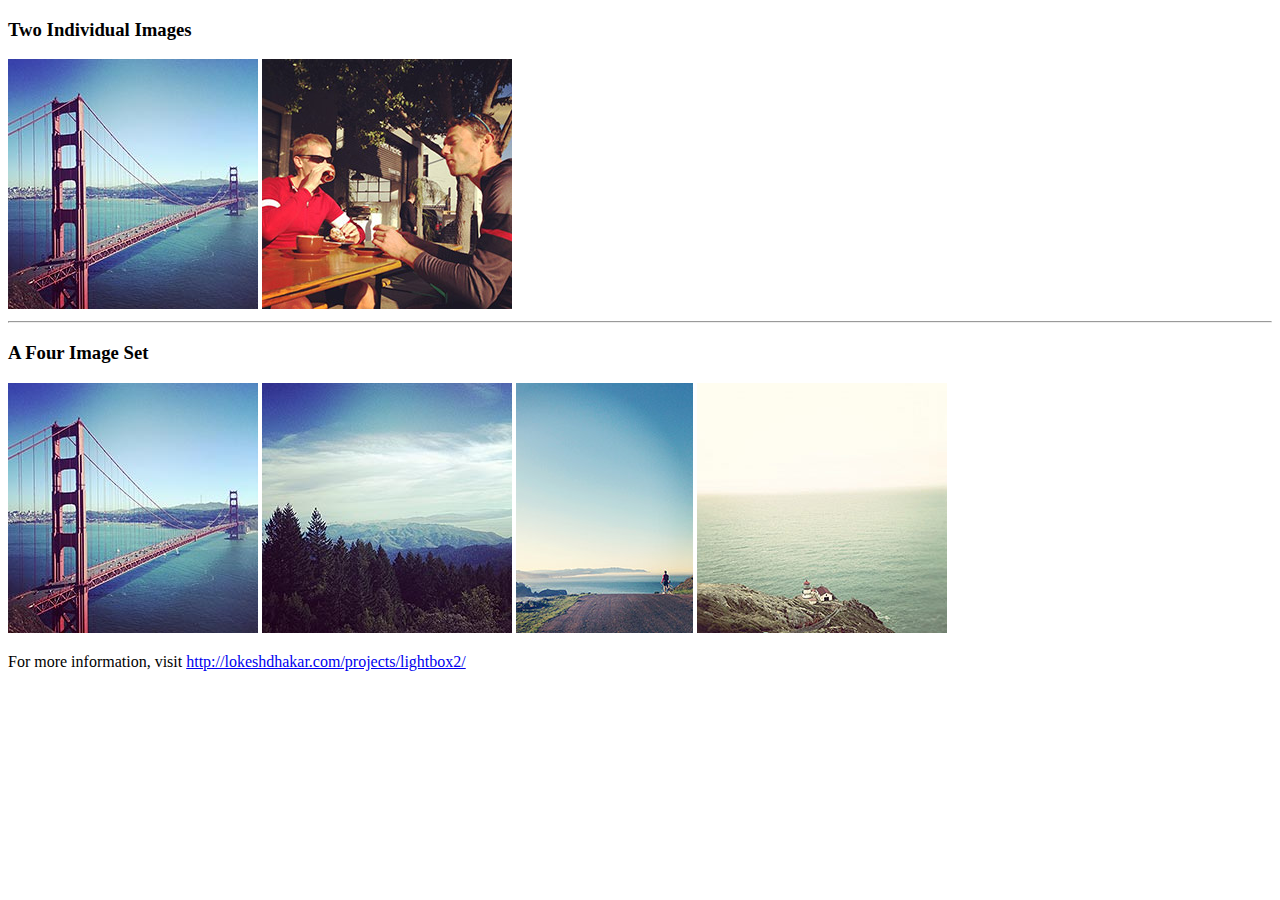
<file: _scripts/lightbox2-master/index.html>
<!DOCTYPE html>
<html lang="en-us">
<head>
  <meta charset="utf-8">
  <title>Lightbox Example w/Comments</title>
  
  <!--Include this line in your HTML-->
  <link rel="stylesheet" href="css/lightbox.css">
  <!--End Include-->
    
</head>
<body>

  <section>
    <h3>Two Individual Images</h3>
    <div>
   	<!--Edit the href & src data in the code to link to your images-->
    <!--Note that you should have two versions of each image: the thumbnail and the fullsize-->
      <a class="example-image-link" href="images/image-3.jpg" data-lightbox="example-1"><img class="example-image" src="images/thumb-3.jpg" alt="image-1" /></a>
      <a class="example-image-link" href="images/image-2.jpg" data-lightbox="example-2" data-title="Optional caption."><img class="example-image" src="images/thumb-2.jpg" alt="image-1"/></a>
    </div>

    <hr />
	
    <!--You aren't limited/restricted to 4 images - you can add/remove at will. The javascript will automatically adjust-->
    <h3>A Four Image Set</h3>
    <div>
      <!--Edit the data-title to change the caption information-->
      <a class="example-image-link" href="images/image-3.jpg" data-lightbox="example-set" data-title="Click the right half of the image to move forward."><img class="example-image" src="images/thumb-3.jpg" alt=""/></a>
      <a class="example-image-link" href="images/image-4.jpg" data-lightbox="example-set" data-title="Or press the right arrow on your keyboard."><img class="example-image" src="images/thumb-4.jpg" alt="" /></a>
      <a class="example-image-link" href="images/image-5.jpg" data-lightbox="example-set" data-title="The next image in the set is preloaded as you're viewing."><img class="example-image" src="images/thumb-5.jpg" alt="" /></a>
      <a class="example-image-link" href="images/image-6.jpg" data-lightbox="example-set" data-title="Click anywhere outside the image or the X to the right to close."><img class="example-image" src="images/thumb-6.jpg" alt="" /></a>
    </div>    
  </section>

  <section>
    
    
    <p>
    <!--You don't have to include this in the visible portion of the page, but you must provide this information somewhere in your code - great use for a comment-->
      For more information, visit <a href="http://lokeshdhakar.com/projects/lightbox2/">http://lokeshdhakar.com/projects/lightbox2/</a>
      <!--End Citation information-->
    </p>
    
  </section>
<!--Include this line in your HTML HERE-->
<script src="js/lightbox-plus-jquery.min.js"></script>
<!--End Include-->
</body>
</html>
</file>
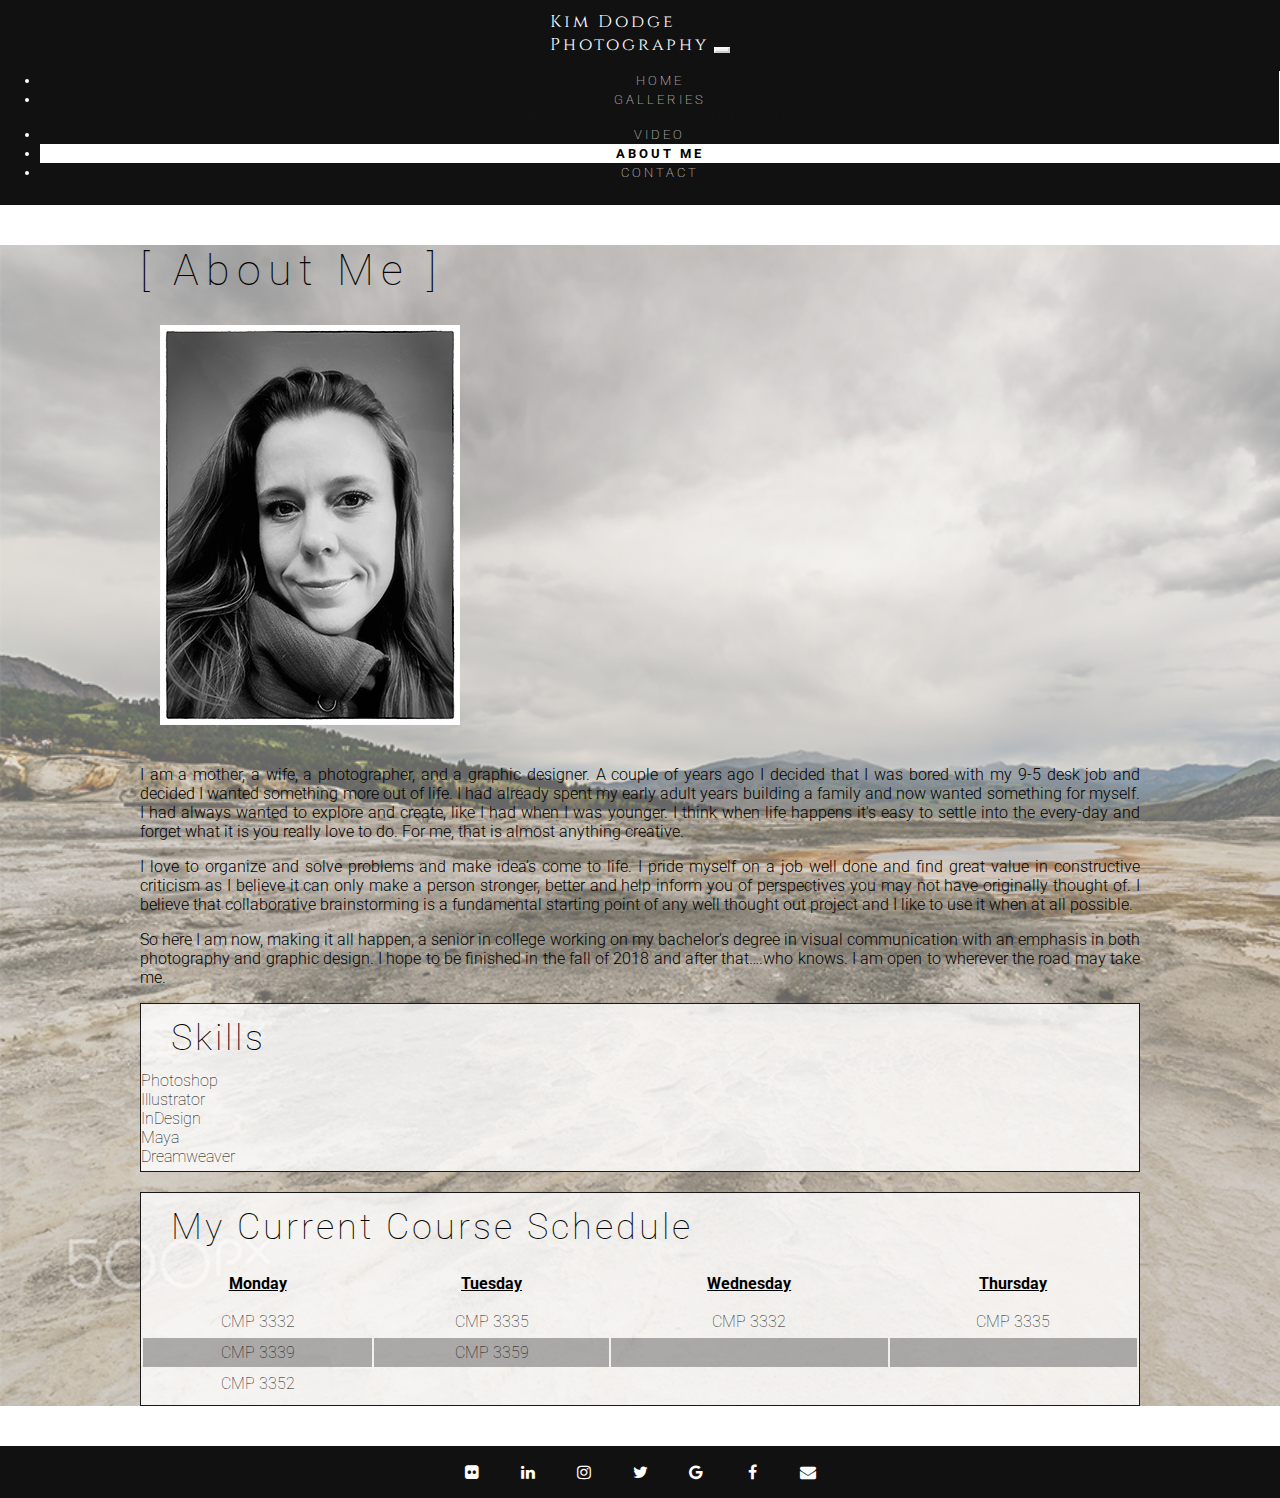
<file: aboutme.html>
<!doctype html>
<html>
<!--
	Created by Kim Dodge, 2017
	Last edited 12/15/2017
	This page gives a little background information about Kim	
-->
<head>
	<meta charset="UTF-8">
	<title>About Me - Kim Dodge Photography</title>
	<link href="https://fonts.googleapis.com/css?family=Roboto:100,100i,300,300i,400,400i,500,500i,700,700i,900,900i" rel="stylesheet">
	<link href="https://fonts.googleapis.com/css?family=Cinzel" rel="stylesheet">
	<!--header font-->
	<link href="https://fonts.googleapis.com/css?family=Dancing+Script" rel="stylesheet">
	<link rel="stylesheet" href="https://cdnjs.cloudflare.com/ajax/libs/font-awesome/4.7.0/css/font-awesome.min.css">
	<!--Include this line in your HTML-->
	<link rel="stylesheet" href="_scripts/lightbox2-master/css/lightbox.css">
	<!--bootstrap css -->
	<link rel="stylesheet" href="https://maxcdn.bootstrapcdn.com/bootstrap/4.0.0-beta.2/css/bootstrap.min.css" integrity="sha384-PsH8R72JQ3SOdhVi3uxftmaW6Vc51MKb0q5P2rRUpPvrszuE4W1povHYgTpBfshb" crossorigin="anonymous">
	<link href="_css/style.css" type="text/css" rel="stylesheet">
</head>

<body>
	<div class="container-fluid main-container p-0 d-flex flex-column">
		<header></header>
		<div class="section-holder about-section-holder">
			<section class="container main-section">
				<!--main image-->
				<h1>[ About Me ]</h1>
				<div class="clearfix">
					<img
					class="portrait img-fluid float-md-right"
					id="headshot"
					src="_images/kimdodge.jpg" 
					alt="Photo of Kim Dodge" 
						/>
					<!--THIS IS THE MAIN CONTENT OF THE PAGE, INFO ABOUT ME-->
					<p>
						I am a mother, a wife, a photographer, and a graphic designer.  
						A couple of years ago I decided that I was bored with my 9-5 desk job and decided I wanted something more out of life.  I had already spent my early adult years building a family and now wanted something for myself. I had always wanted to explore and create, like I had when I was younger.  I think when life happens it's easy to settle into the every-day and forget what it is you really love to do.  For me, that is almost anything creative.    
					</p>
					<p>
						I love to organize and solve problems and make idea’s come to life.  I pride myself on a job well done and find great value in constructive criticism as I believe it can only make a person stronger, better and help inform you of perspectives you may not have originally thought of.  I believe that collaborative brainstorming is a fundamental starting point of any well thought out project and I like to use it when at all possible.
					</p>
					<p>
						So here I am now, making it all happen, a senior in college working on my bachelor's degree in visual communication with an emphasis in both photography and graphic design.  I hope to be finished in the fall of 2018 and after that….who knows.  I am open to wherever the road may take me.
					</p>
				</div>
				<!-- This is a list of some of Kim's skills -->
				<div class="box-container container pb-2 pb-md-3">
					<h4 class="text-center text-md-left">
						Skills
					</h4>
					<ul class="row justify-content-center">
						<li class="col-12 col-sm-6 col-md-3 col-lg-2 text-center">Photoshop</li>
						<li class="col-12 col-sm-6 col-md-3 col-lg-2 text-center">Illustrator</li>
						<li class="col-12 col-sm-6 col-md-3 col-lg-2 text-center">InDesign</li>
						<li class="col-12 col-sm-6 col-md-3 col-lg-2 text-center">Maya</li>
						<li class="col-12 col-sm-6 col-md-3 col-lg-2 text-center">Dreamweaver</li>
					</ul>
				</div>
				<!--MY CURRENT COURSE SCHEDULE TABLE-->
				<div class="box-container">
					<h4>
						My Current Course Schedule
					</h4>
					<table>
						<tr> 
							<th> 
								<div>Monday</div>
							</th>
							<th> 
								<div>Tuesday</div>
							</th>
							<th> 
								<div>Wednesday</div>
							</th>
							<th> 
								<div>Thursday</div>
							</th>
						</tr>	
						<tr> 
							<td> 
								<a class="link"
								href="http://isu.edu/cmp/courses.html#3332" 
								target="new">CMP 3332</a>
							</td>
							<td> 
								<a class="link"
								href="http://isu.edu/cmp/courses.html#3332" 
								target="new">CMP 3335</a>
							</td>				
							<td> 
								<a class="link"
								href="http://isu.edu/cmp/courses.html#3332" 
								target="new">CMP 3332</a>
							</td>
							<td> 
								<a class="link"
								href="http://isu.edu/cmp/courses.html#3332" 
								target="new">CMP 3335</a>
							</td>
						</tr>
						<tr> 
							<td> 
								<a class="link"
								href="http://isu.edu/cmp/courses.html#3332" 
								target="new">CMP 3339</a>
							</td>
							<td> 
								<a class="link"
								href="http://isu.edu/cmp/courses.html#3332" 
								target="new">CMP 3359</a>
							</td>
							<td></td>
							<td></td>
							</tr>
						<tr> 
							<td> 
								<a class="link"
								href="http://isu.edu/cmp/courses.html#3332" 
								target="new">CMP 3352</a>
							</td>
							<td></td>
							<td></td>
							<td></td>
						</tr>
					</table>
				</div>
			</section>
		</div>
		<footer></footer>
	</div>
	<!--Include this line in your HTML HERE-->
	<script src="_scripts/lightbox2-master/js/lightbox-plus-jquery.min.js"></script>	
	<!-- jQuery first, then Popper.js, then Bootstrap JS -->
	<script src="https://code.jquery.com/jquery-3.2.1.min.js" crossorigin="anonymous"></script>
	<script src="https://cdnjs.cloudflare.com/ajax/libs/popper.js/1.11.0/umd/popper.min.js" crossorigin="anonymous"></script>
	<script src="https://maxcdn.bootstrapcdn.com/bootstrap/4.0.0-beta/js/bootstrap.min.js" crossorigin="anonymous"></script>
	<script src="./_scripts/main.js"></script>
	<!--©Kim Dodge 2017-->
</body>
</html>
</file>
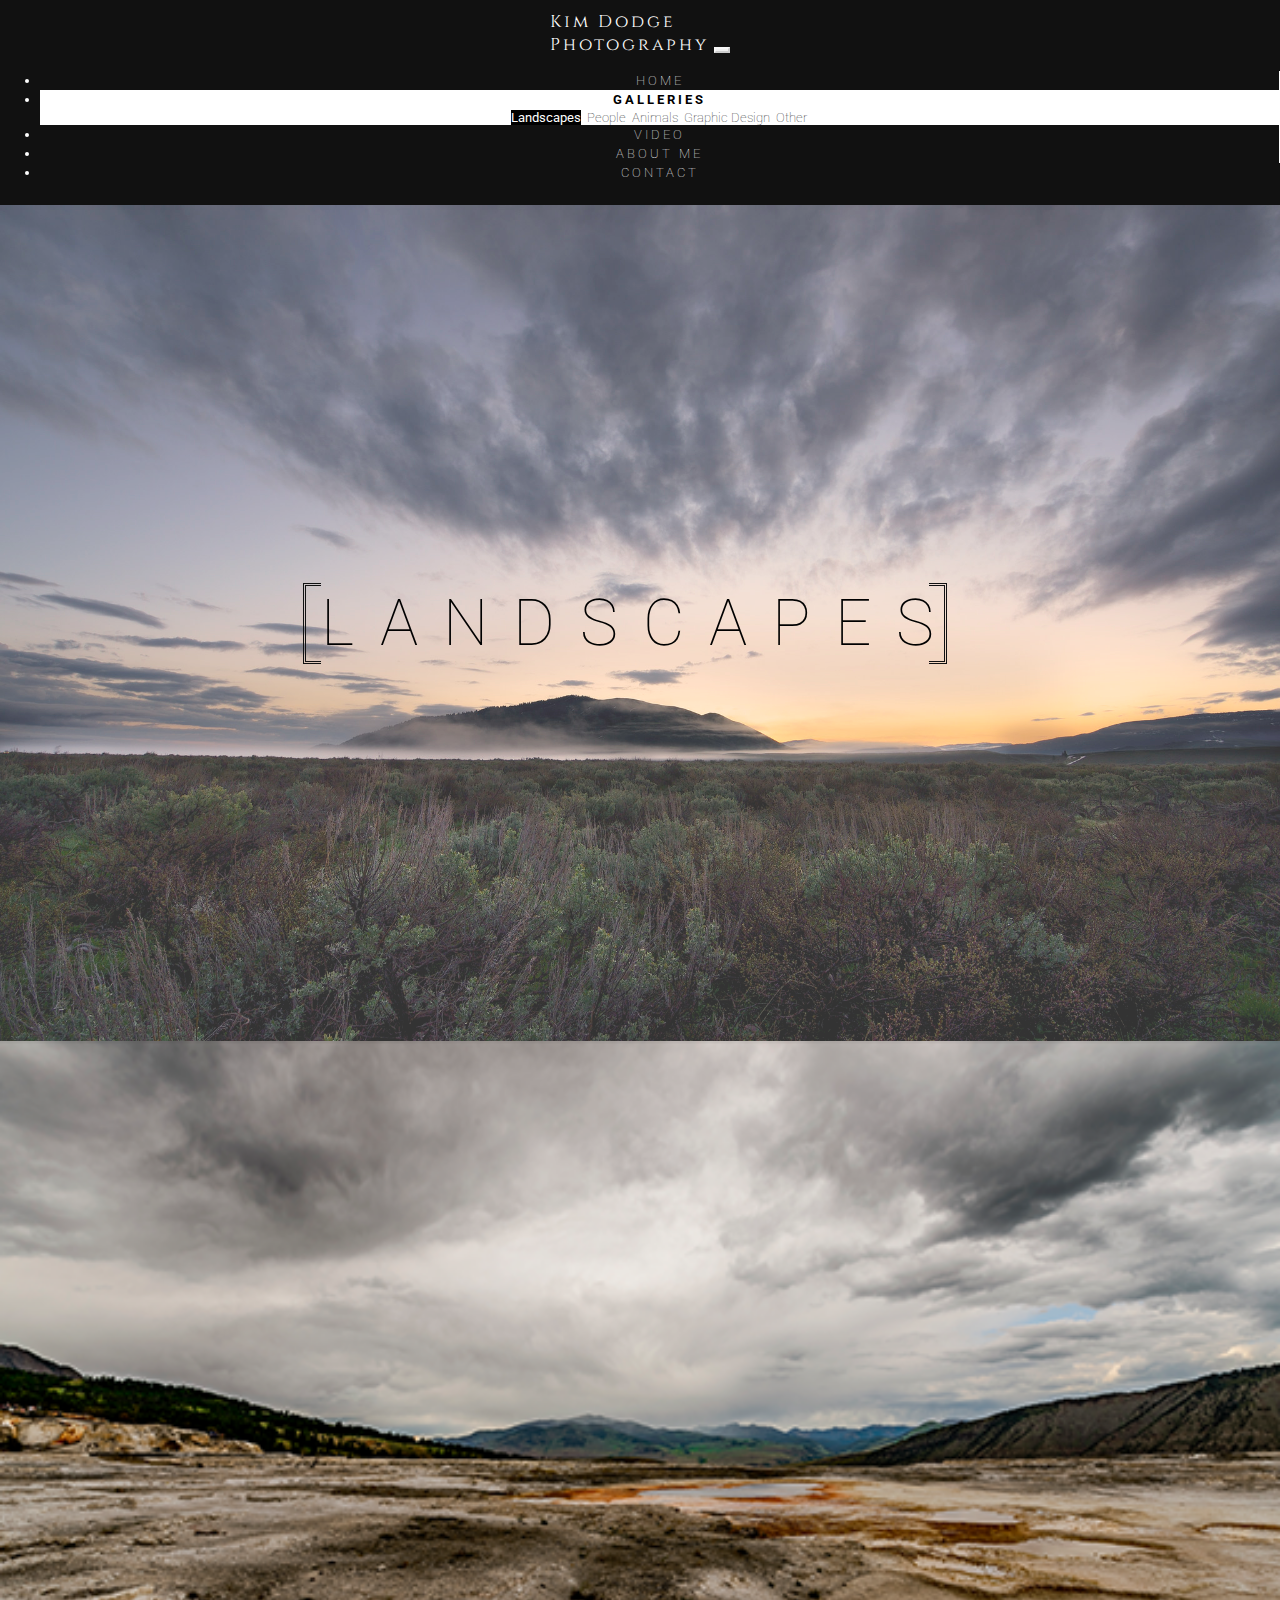
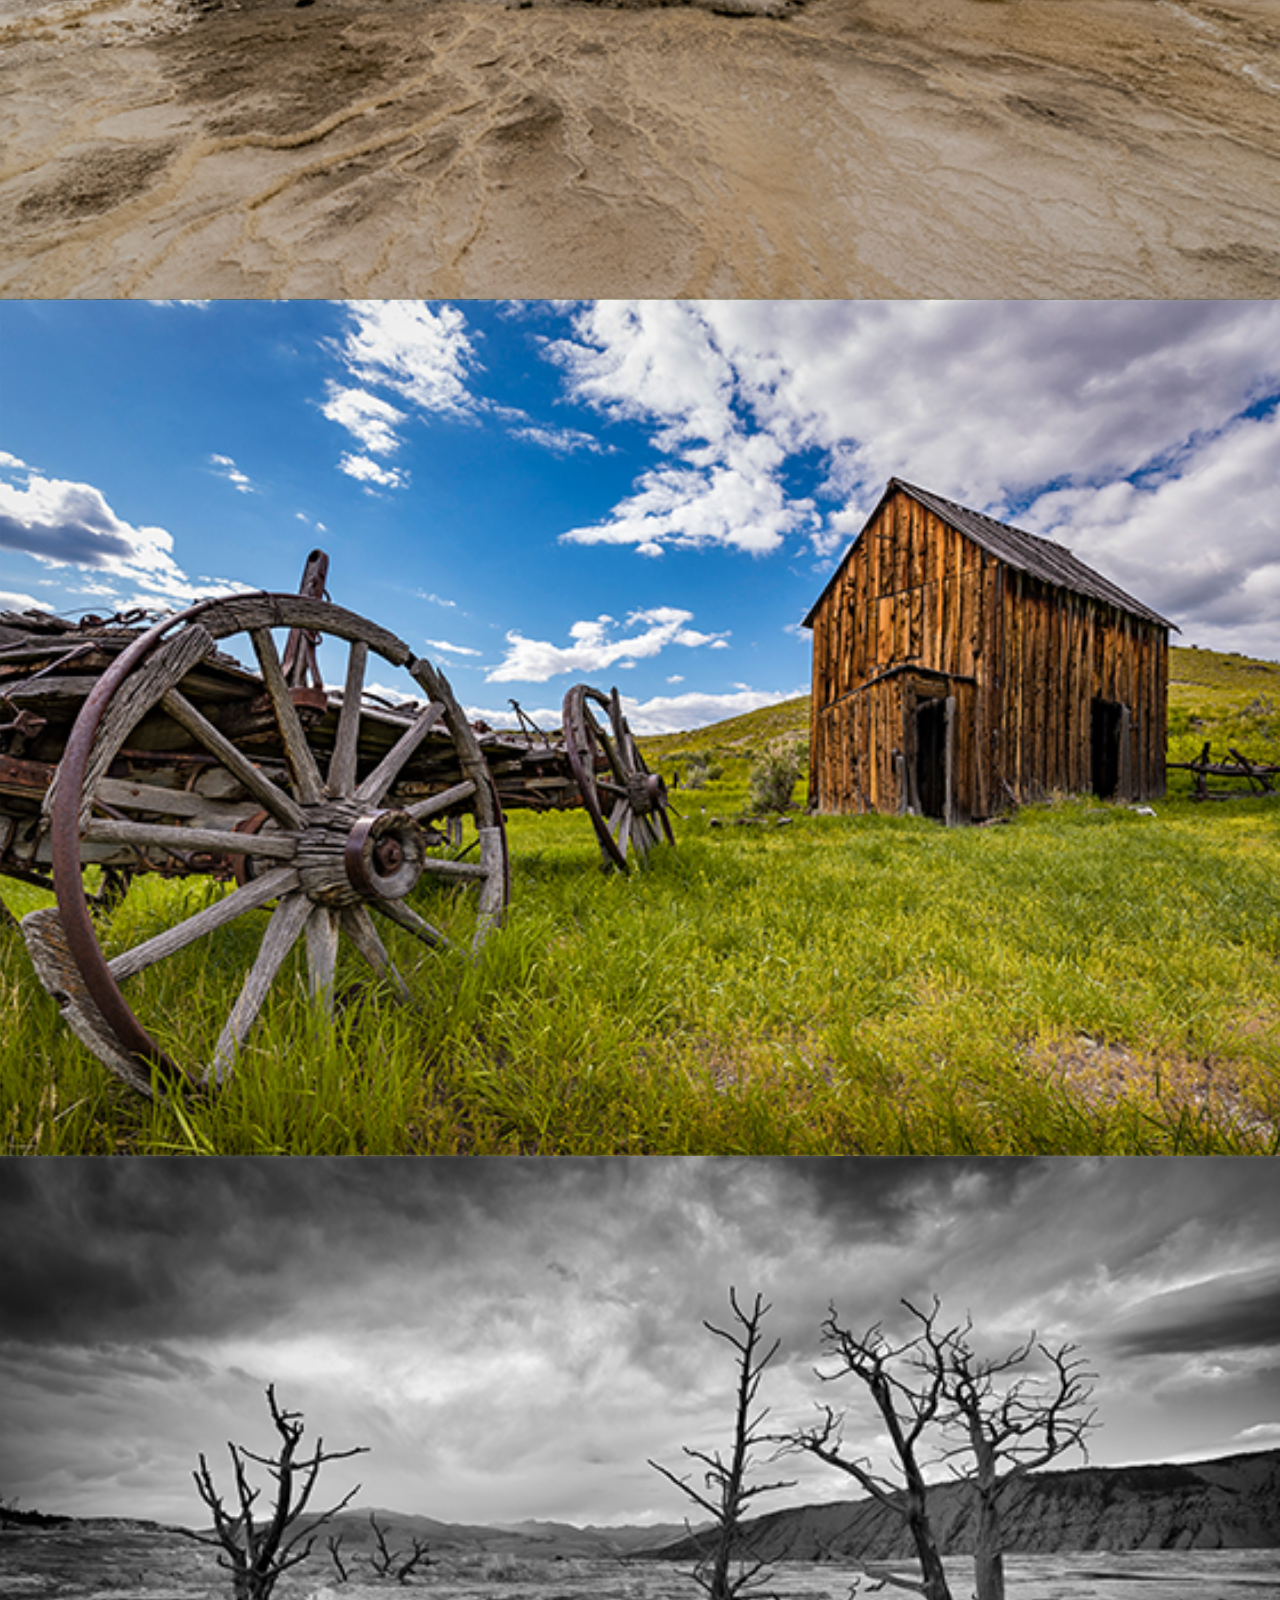
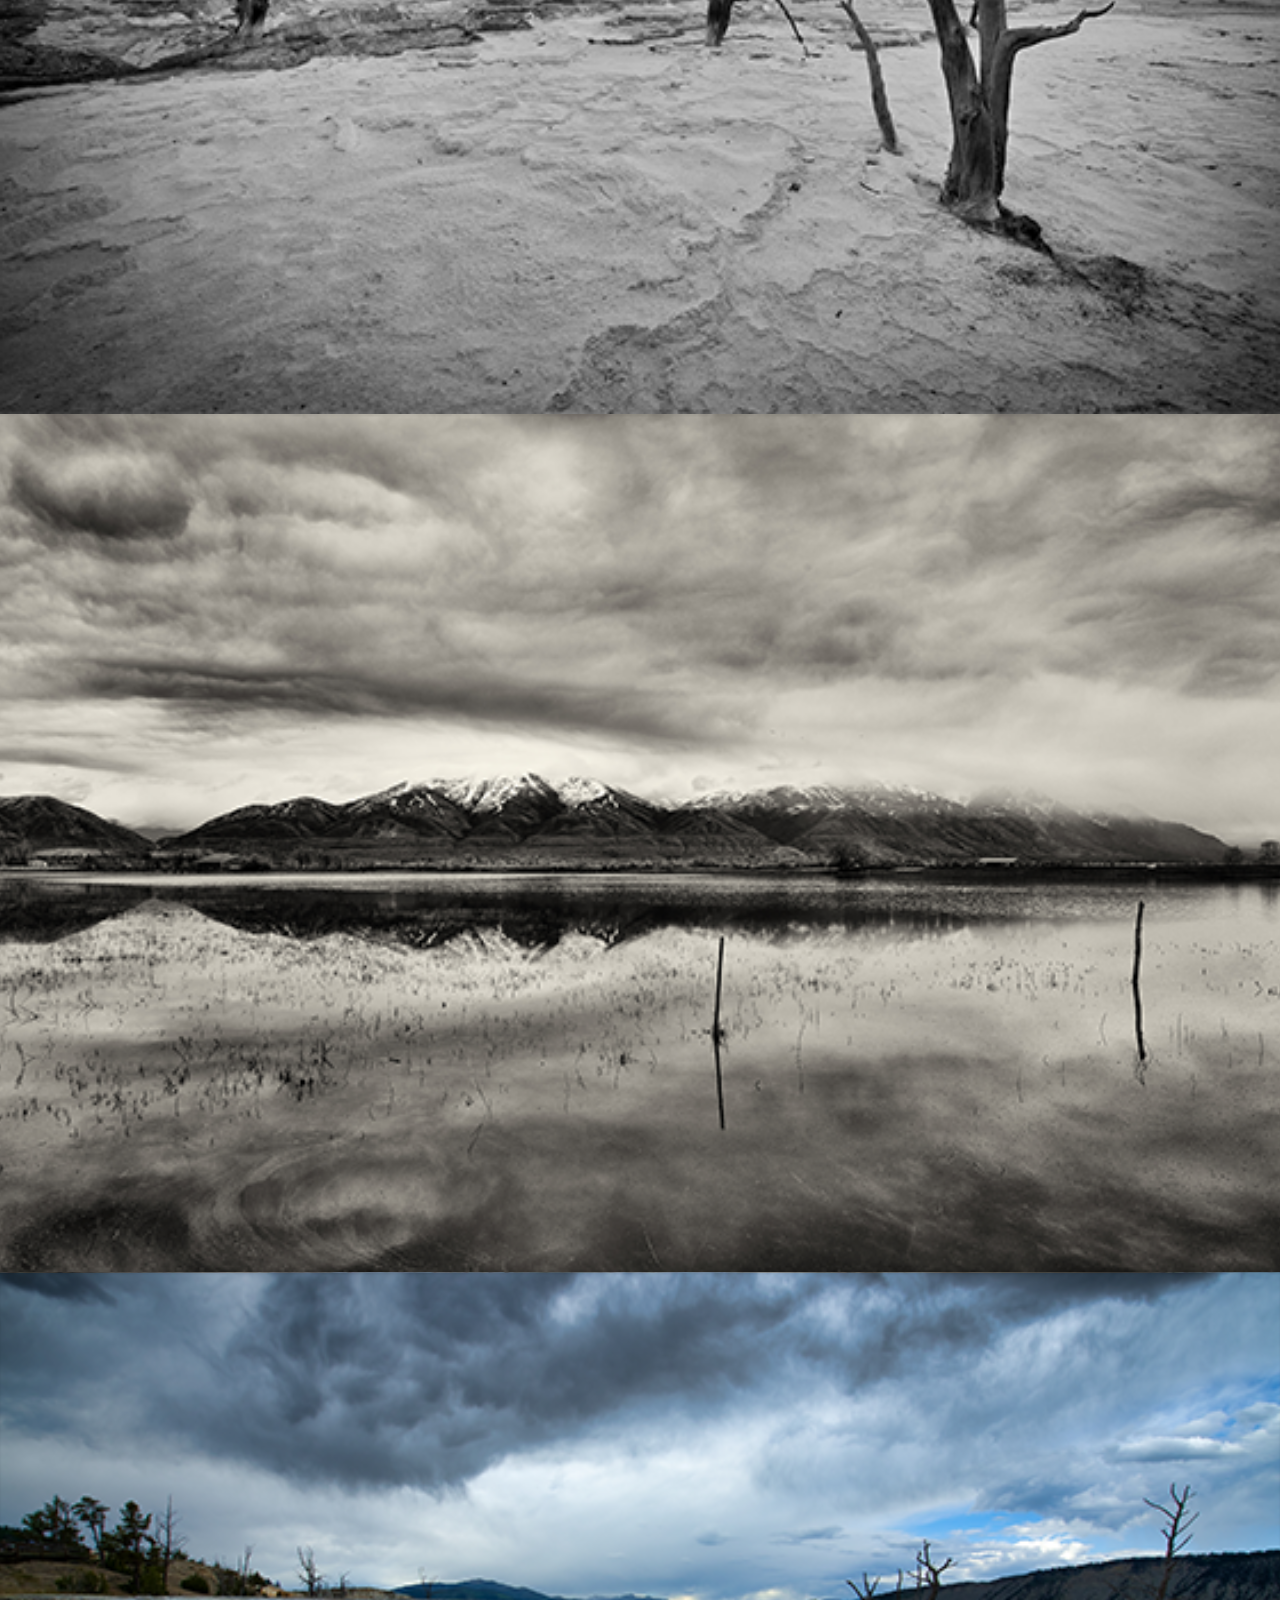
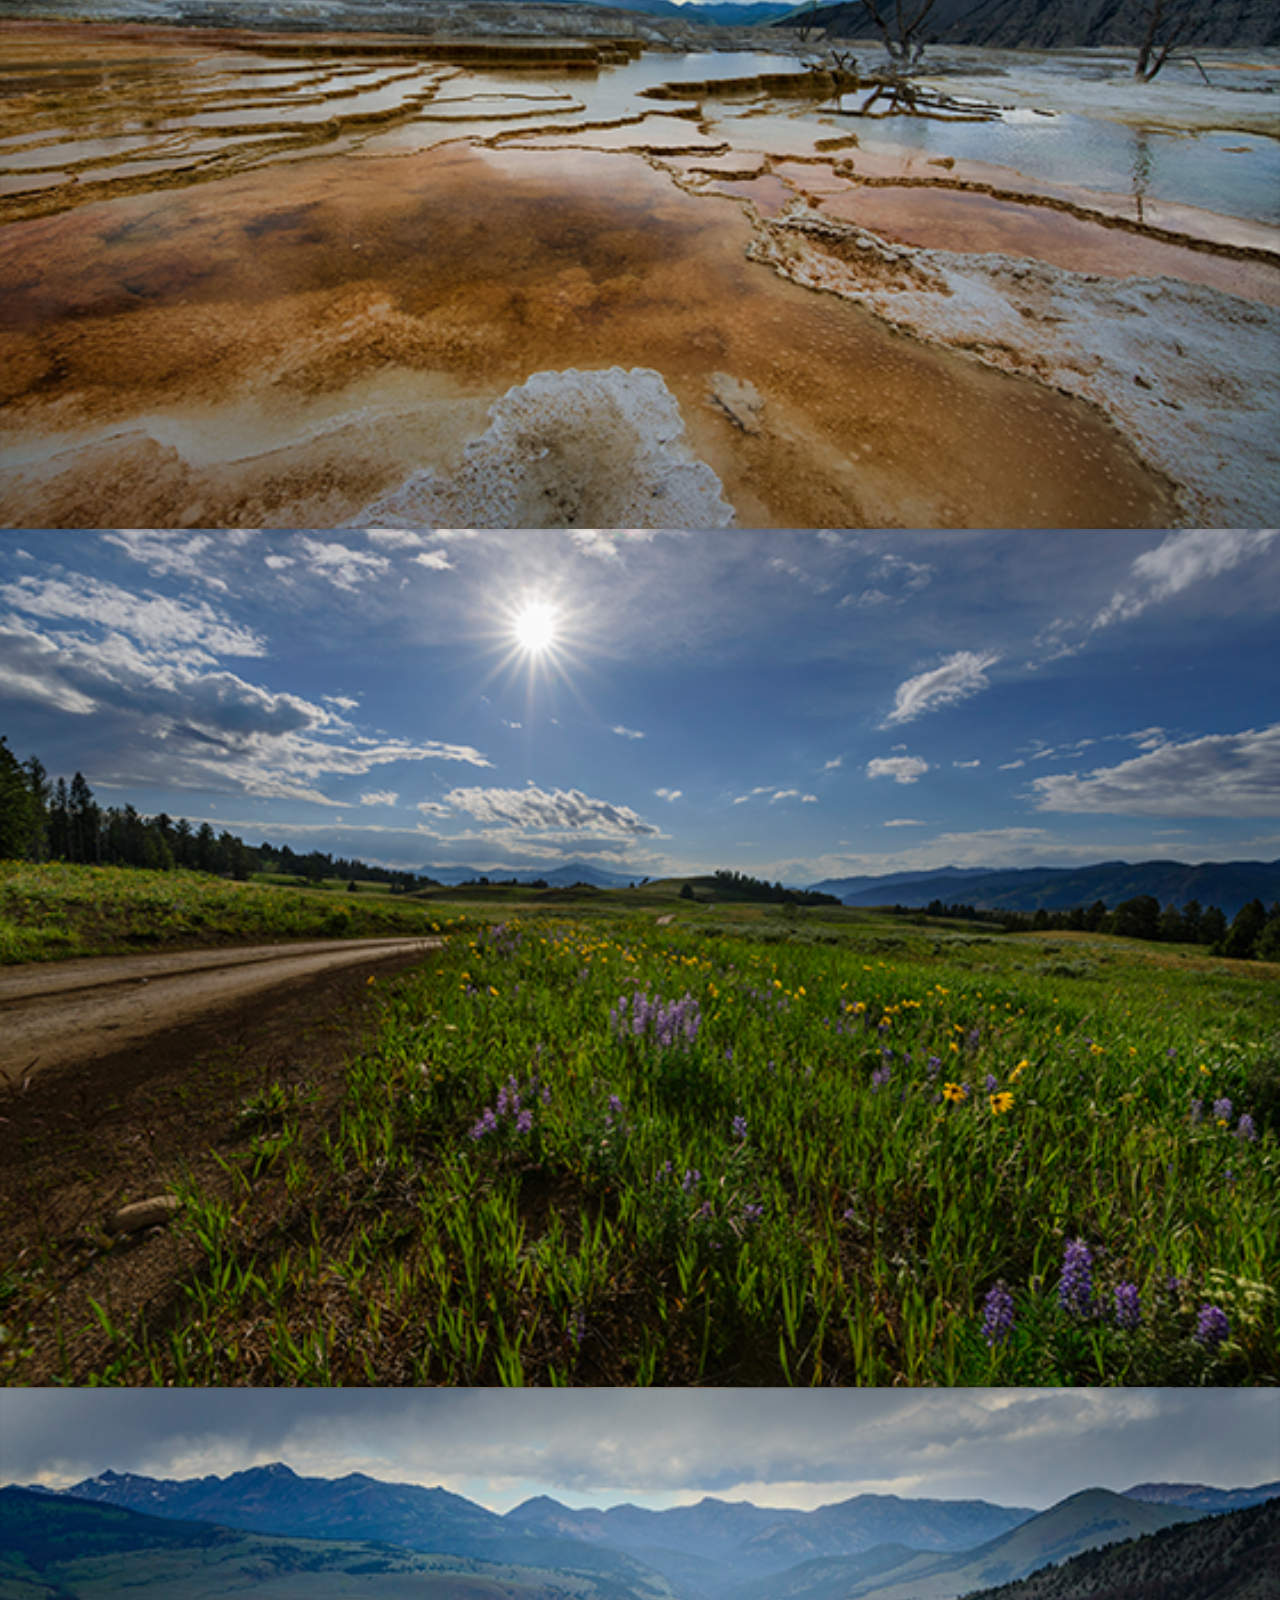
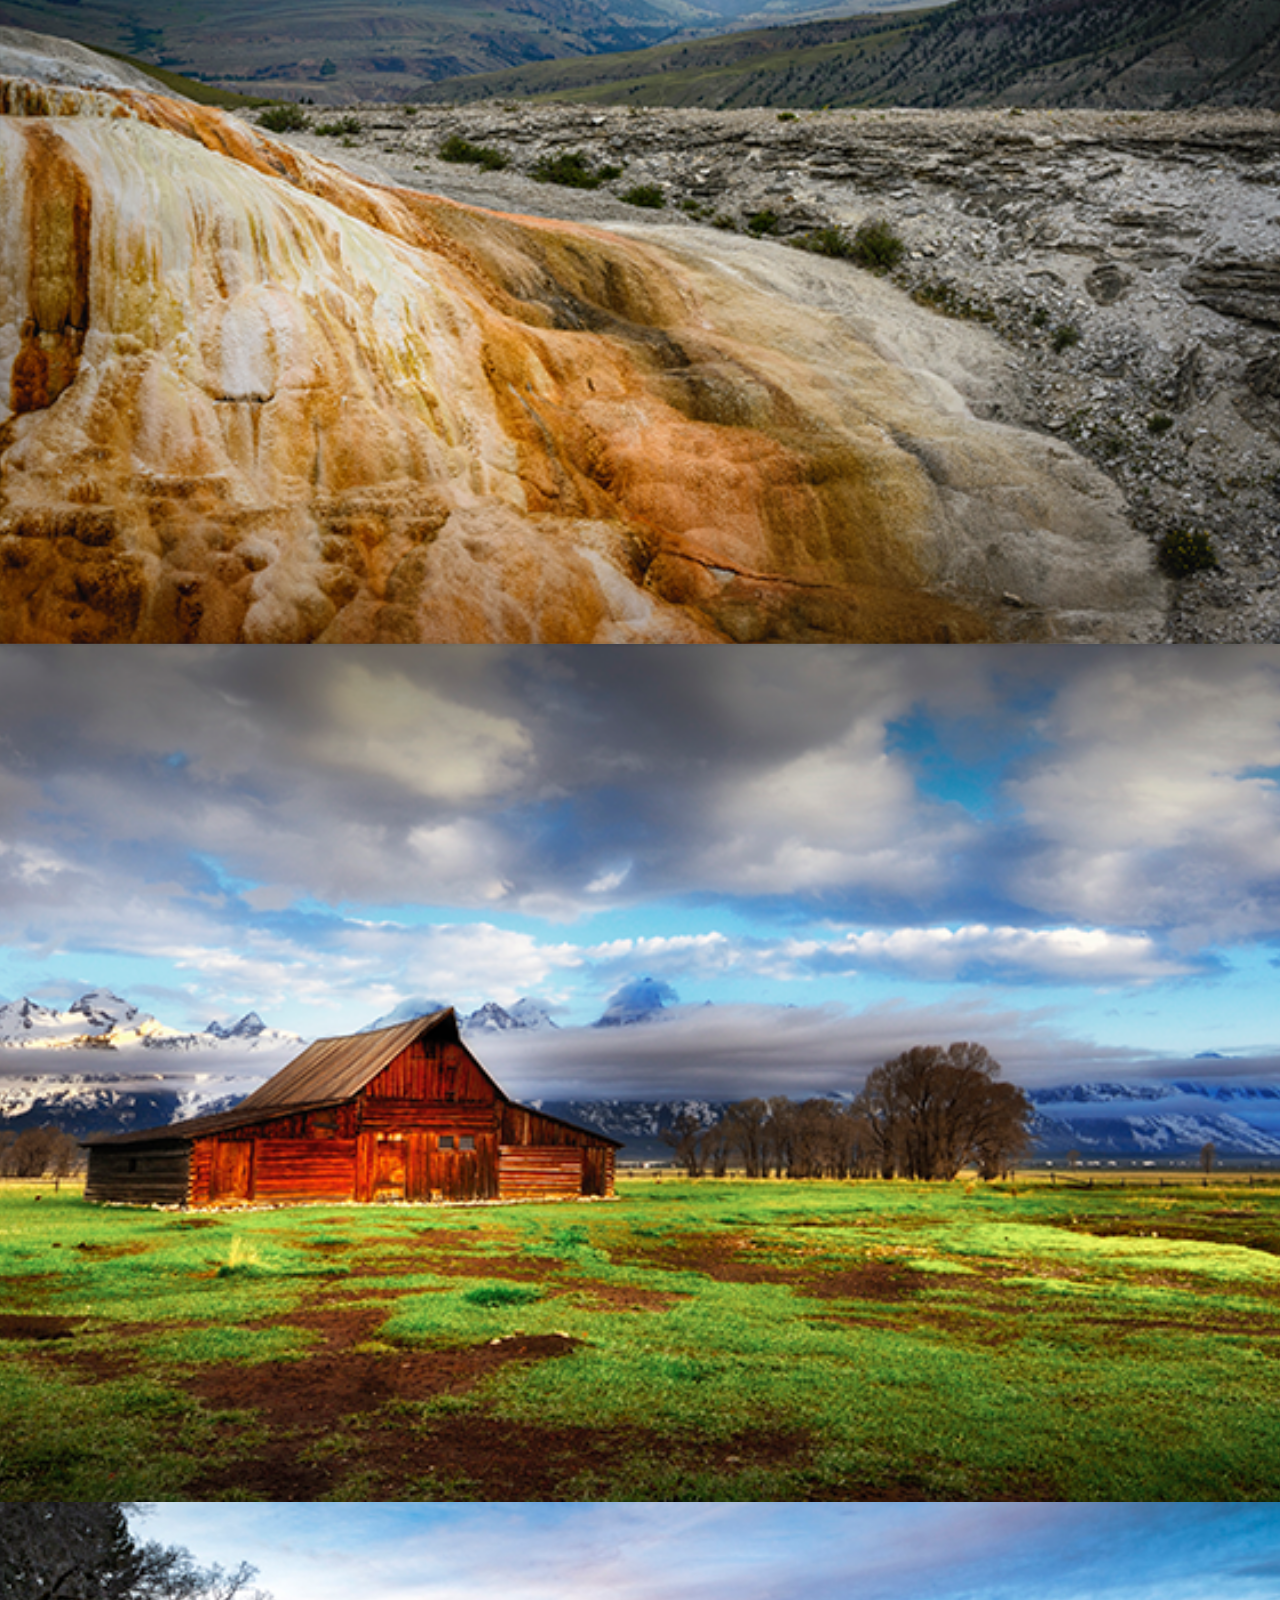
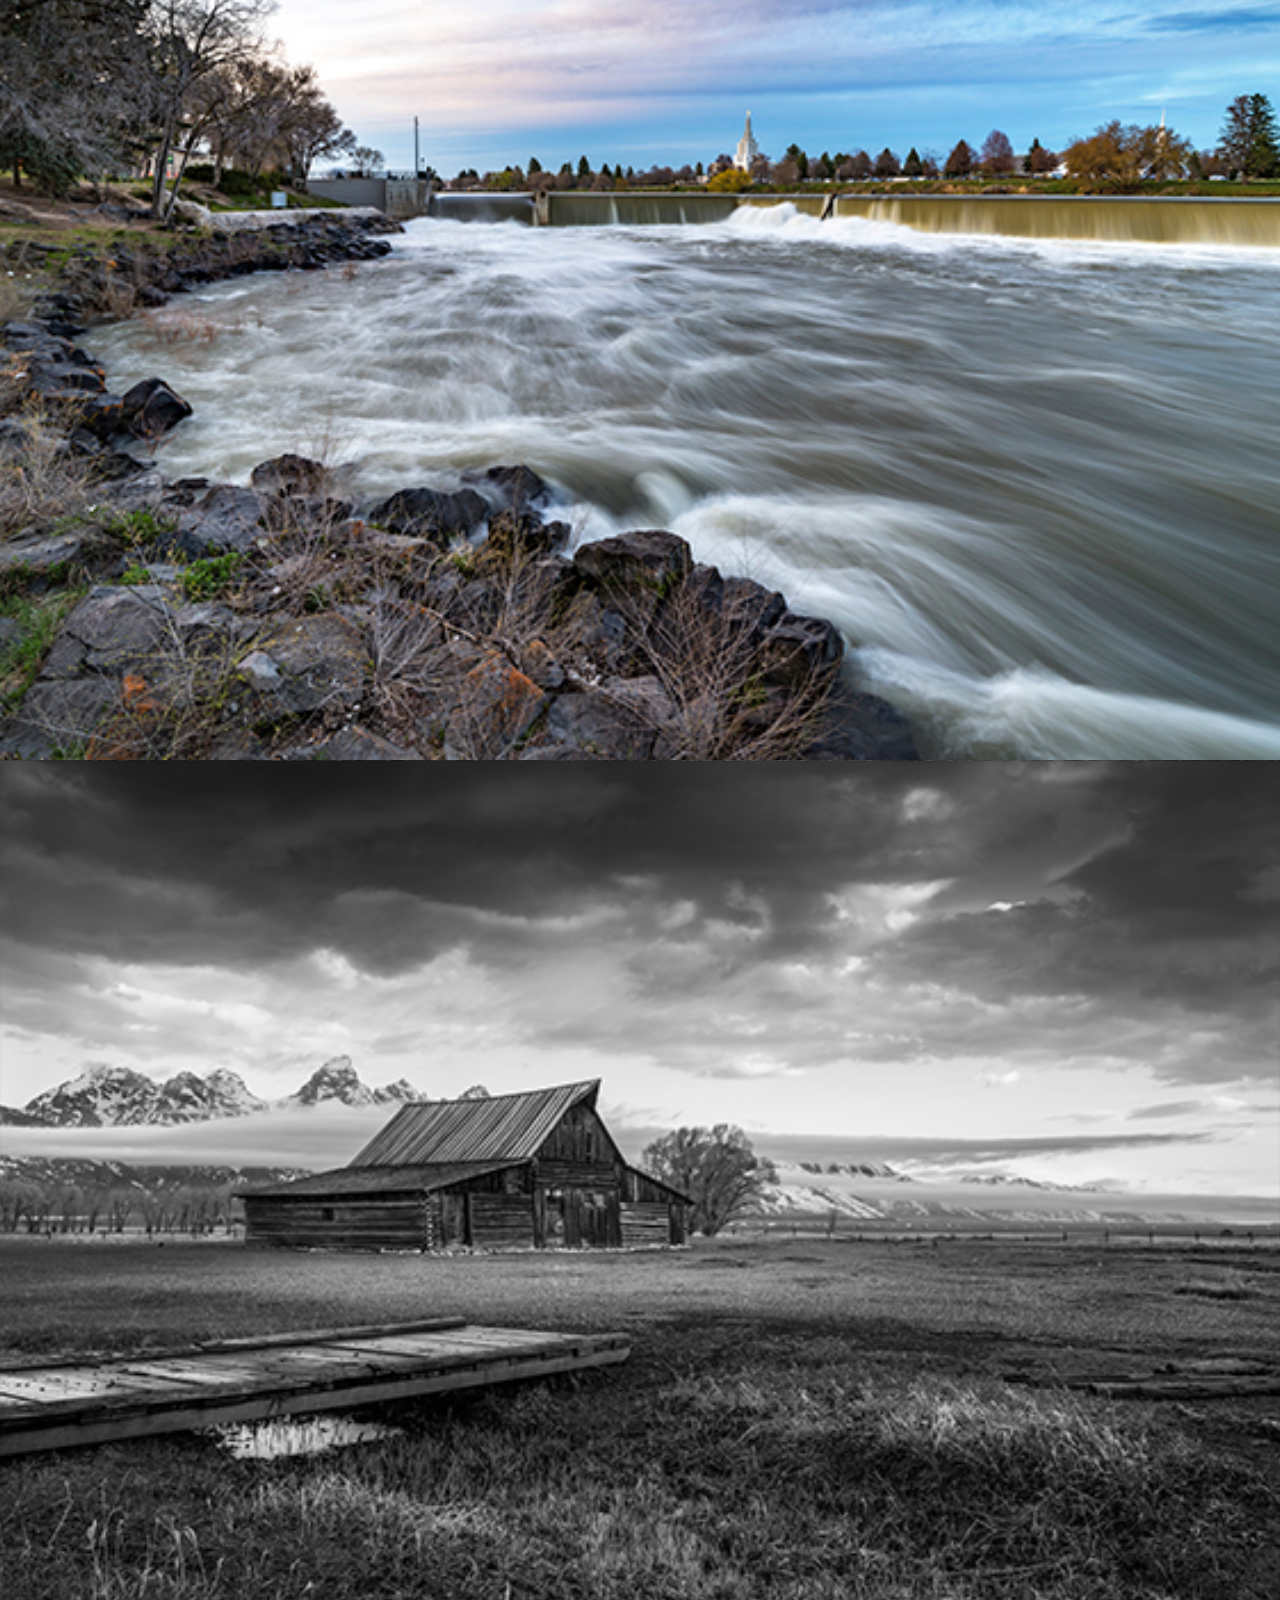
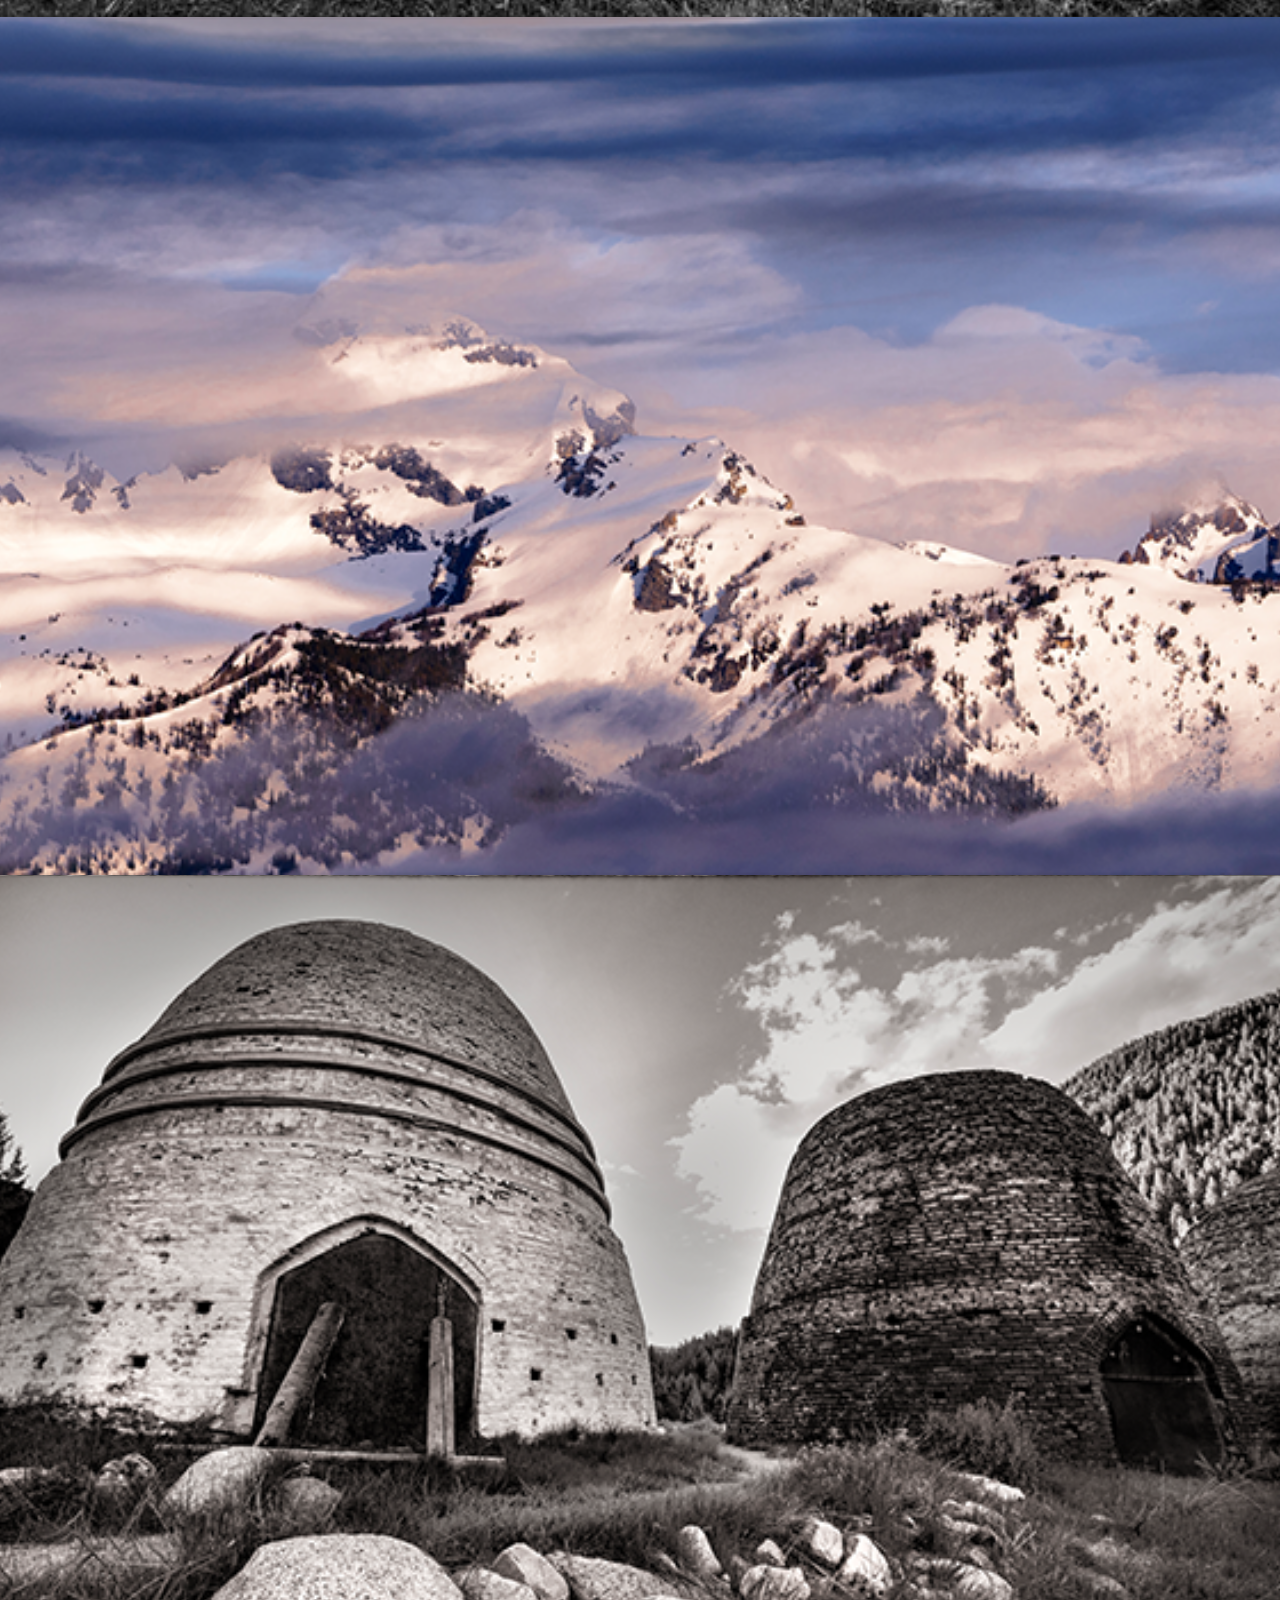
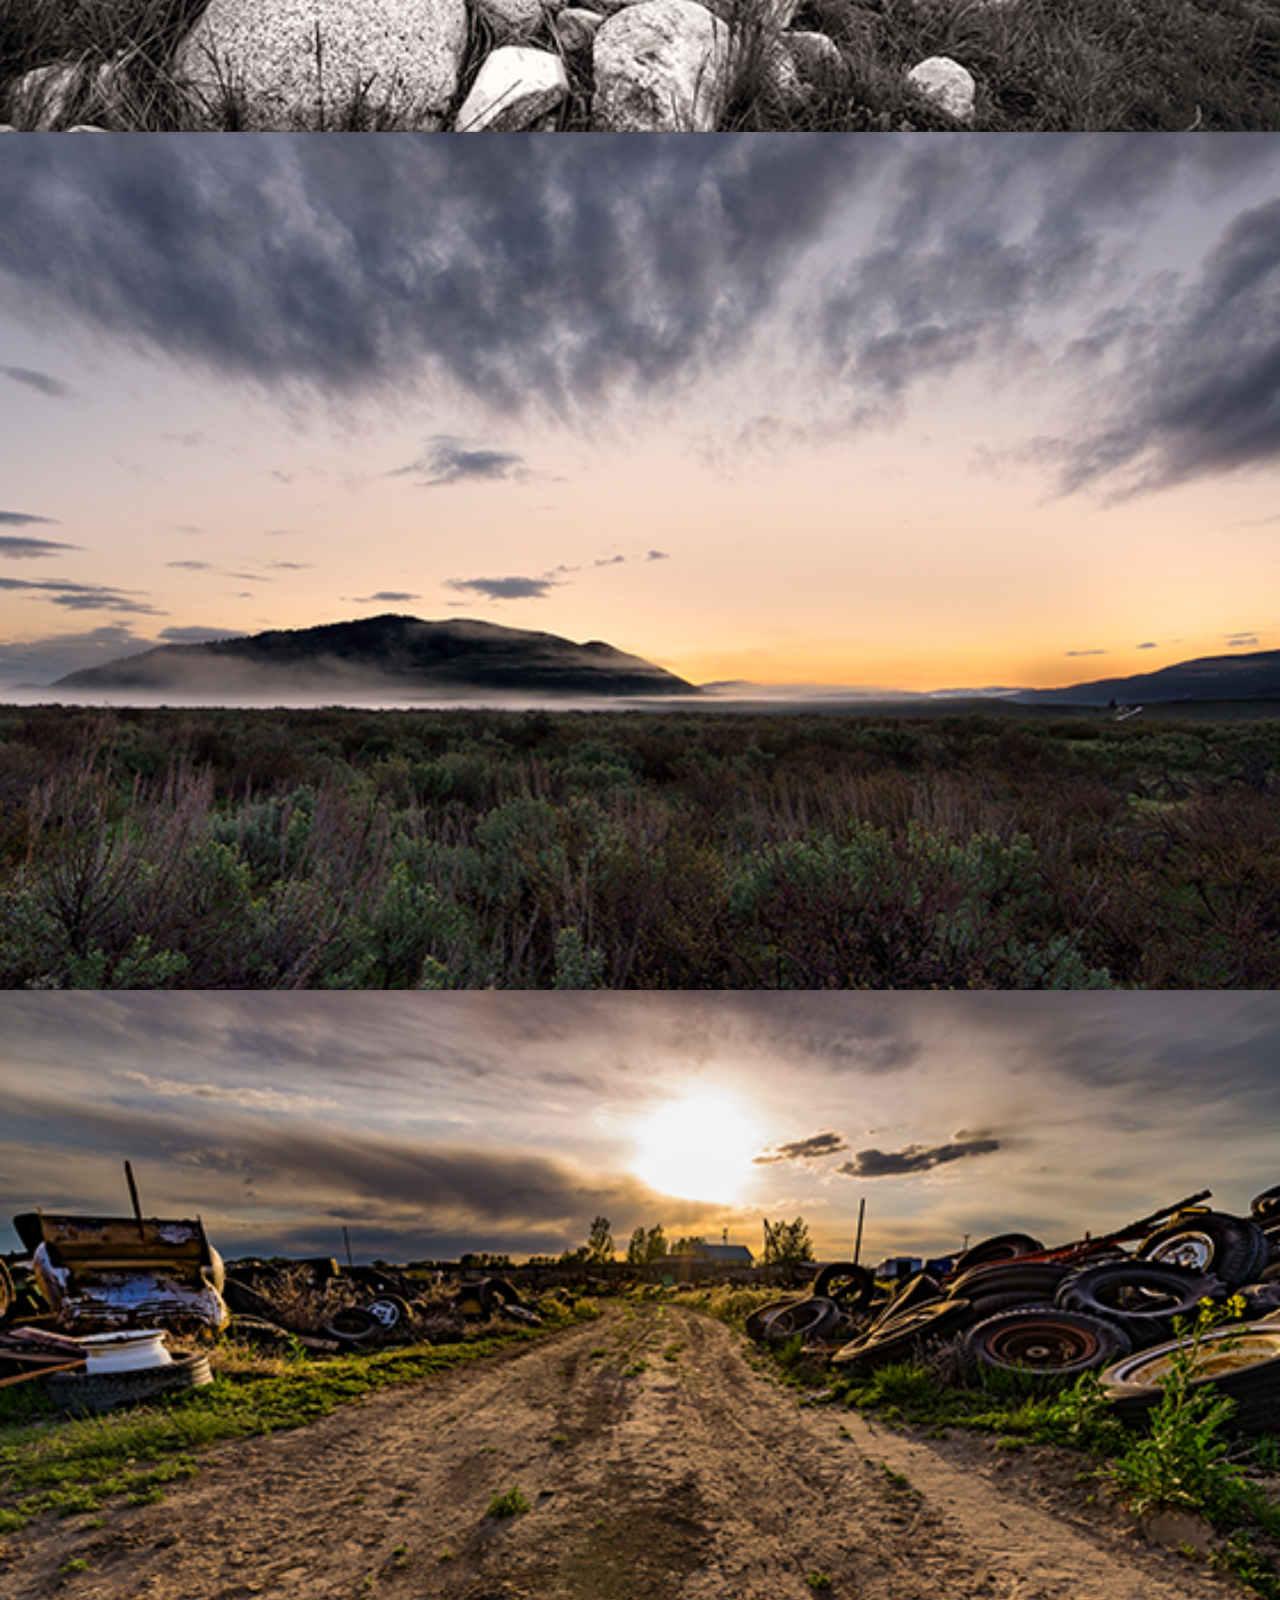
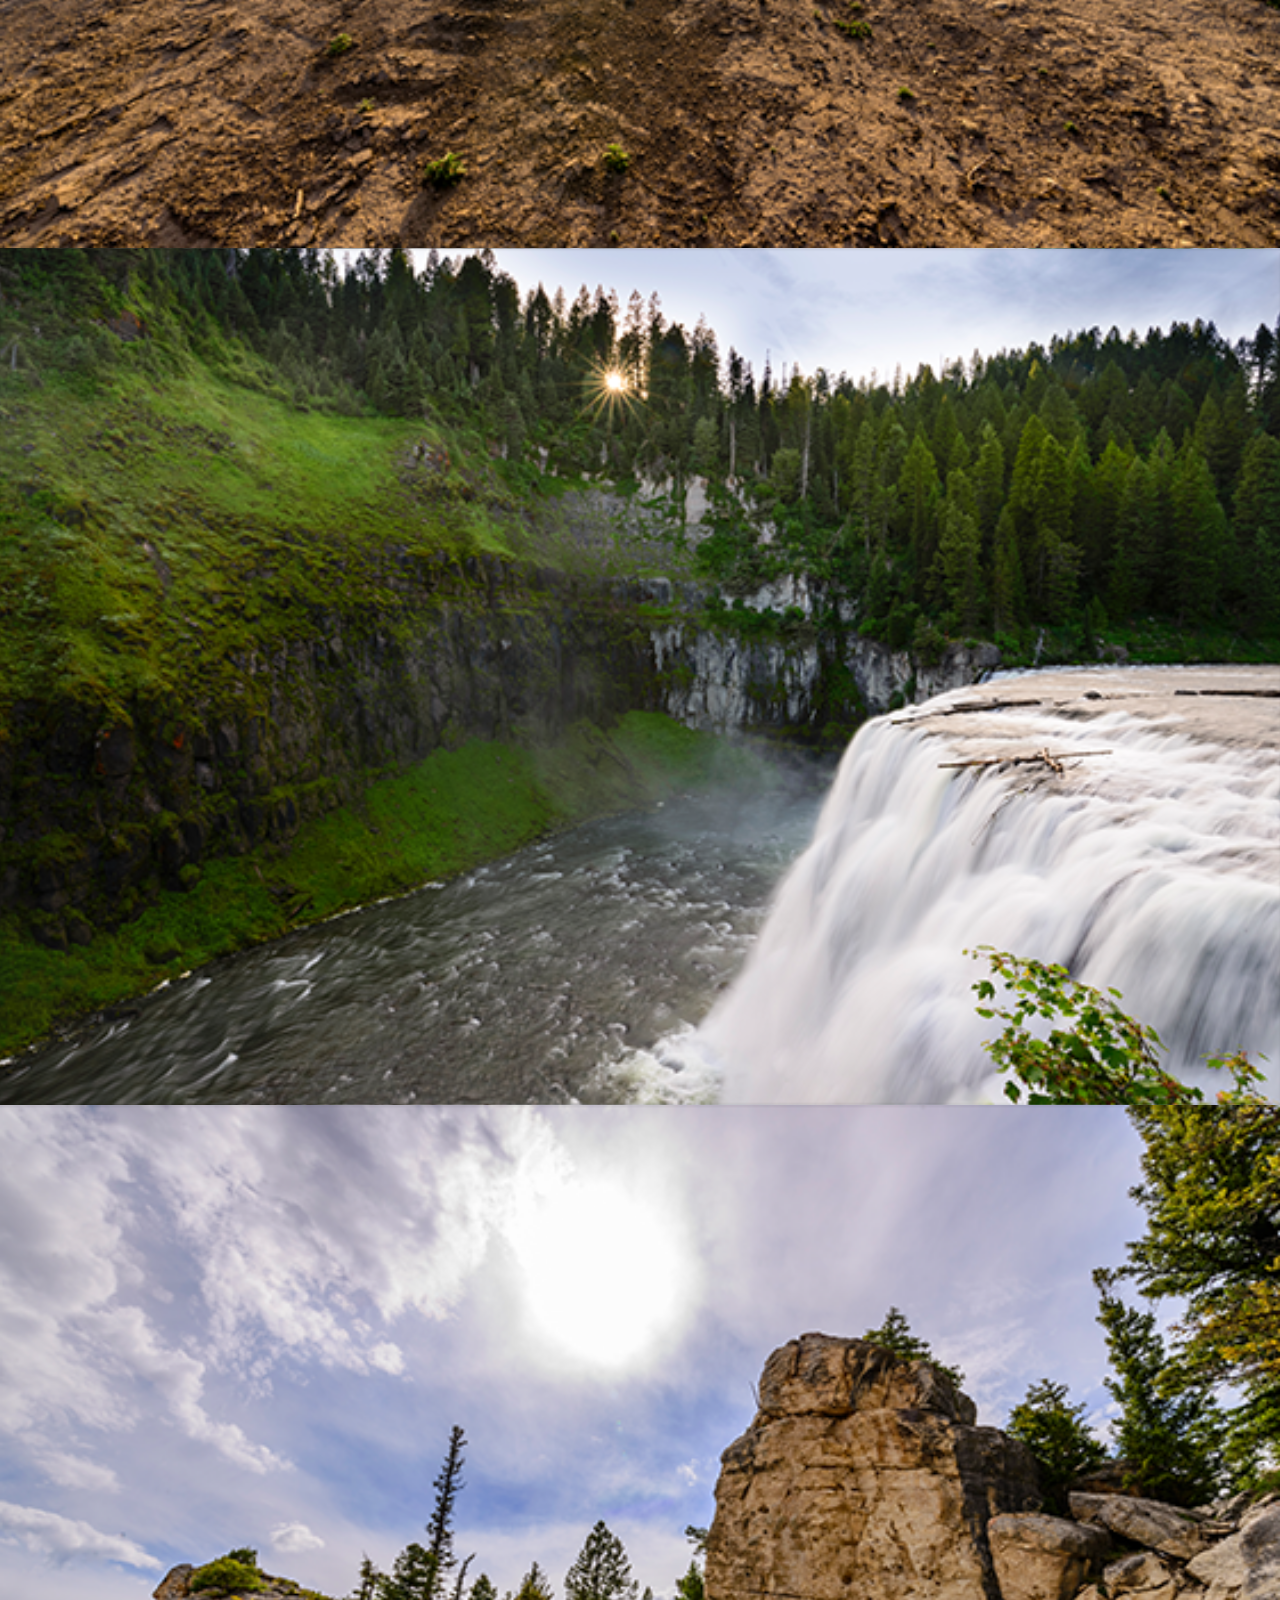
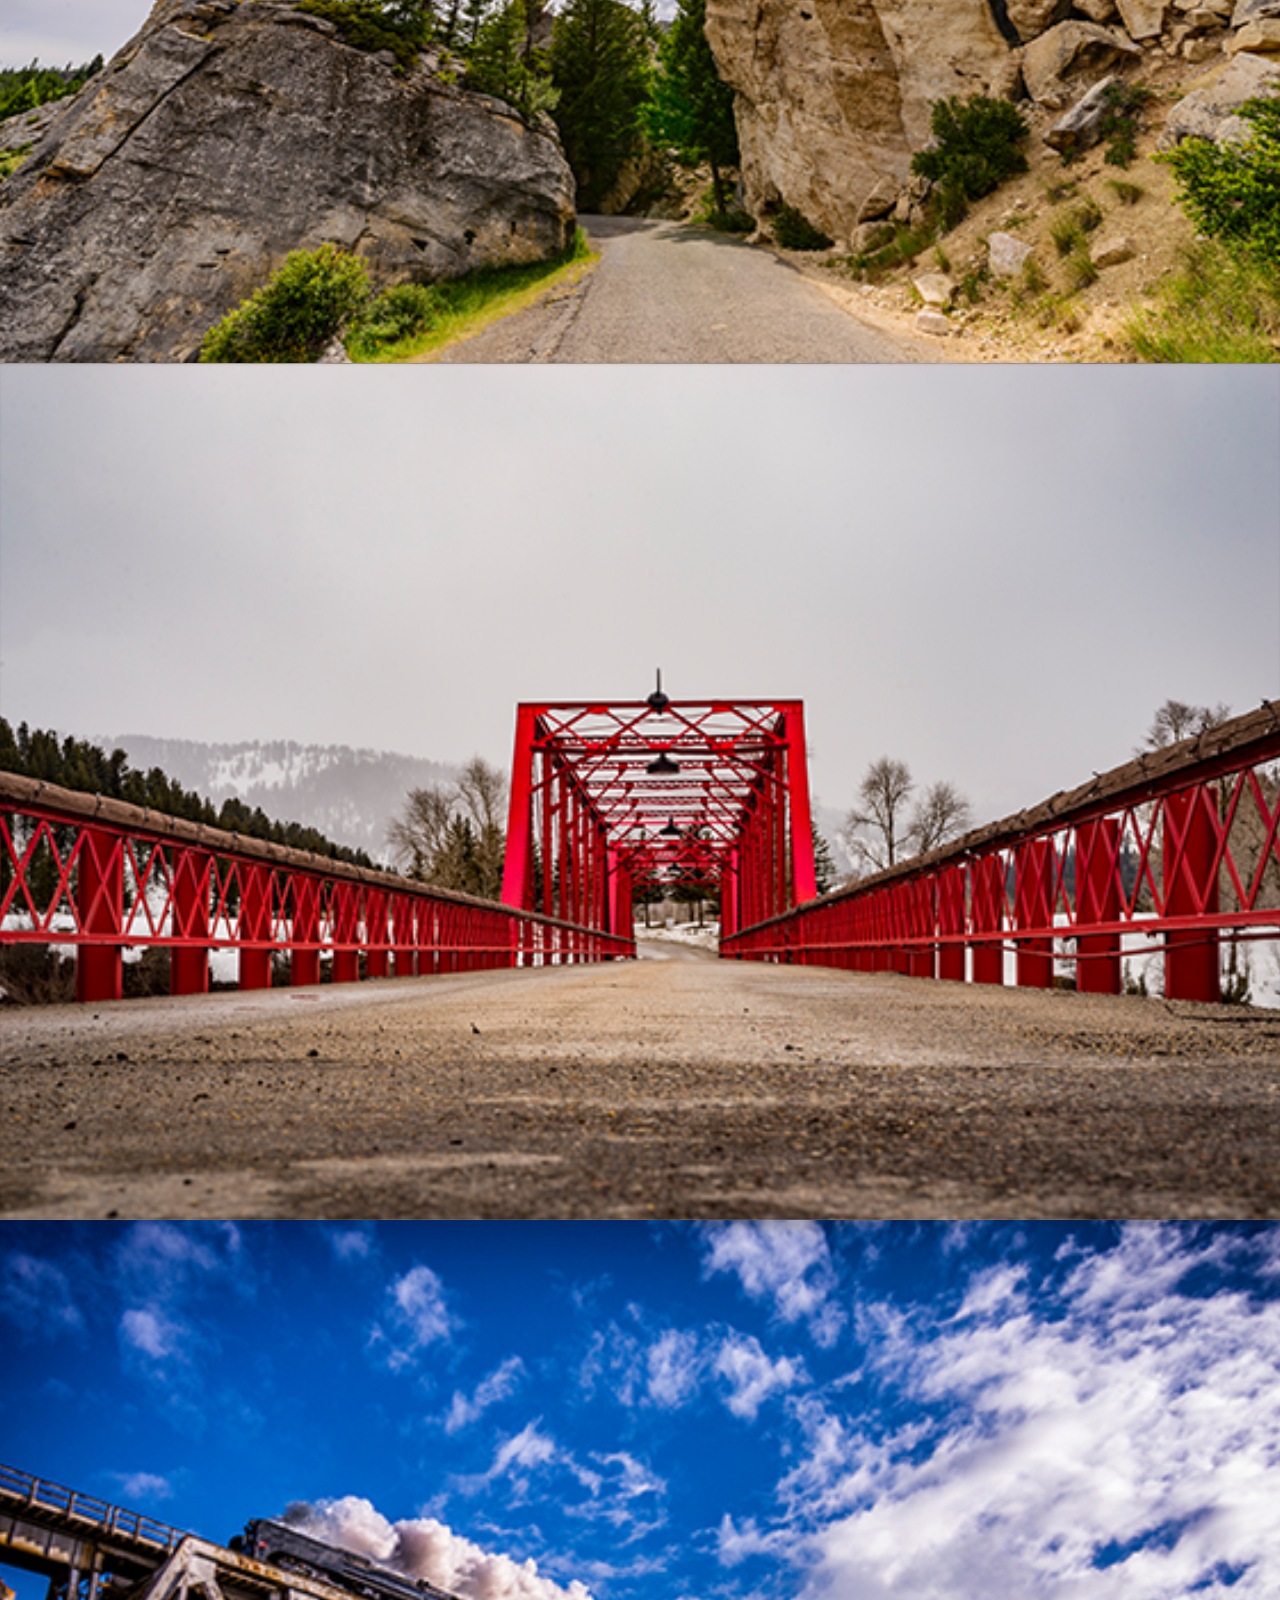
<file: landscapes.html>
<!doctype html>
<html>
<!--
	Created by Kim Dodge, 2017
	Last edited 12/15/2017
	This page is for hosting Kim's landscape photography	
-->
<head>
	<meta charset="UTF-8">
	<title>Landscapes - Kim Dodge Photography</title>
	<link href="https://fonts.googleapis.com/css?family=Roboto:100,100i,300,300i,400,400i,500,500i,700,700i,900,900i" rel="stylesheet">
	<link href="https://fonts.googleapis.com/css?family=Cinzel" rel="stylesheet">
	<!--header font-->
	<link href="https://fonts.googleapis.com/css?family=Dancing+Script" rel="stylesheet">
	<!--image slider-->
	<link href="_scripts/themes/4/js-image-slider.css" rel="stylesheet" type="text/css" />
		<script src="_scripts/themes/4/js-image-slider.js" type="text/javascript"></script>
	<link rel="stylesheet" href="https://cdnjs.cloudflare.com/ajax/libs/font-awesome/4.7.0/css/font-awesome.min.css">
	<link rel="stylesheet" href="https://maxcdn.bootstrapcdn.com/bootstrap/4.0.0-beta.2/css/bootstrap.min.css" integrity="sha384-PsH8R72JQ3SOdhVi3uxftmaW6Vc51MKb0q5P2rRUpPvrszuE4W1povHYgTpBfshb" crossorigin="anonymous">
	<link href="_css/style.css" type="text/css" rel="stylesheet">

	<!--Link to lightbox assets-->
	<link rel="stylesheet" href="_scripts/lightbox2-master/css/lightbox.css">
</head>

<body>
	<div class="container-fluid main-container p-0 d-flex flex-column">
		<header></header>
		<section class="gallery-main-section">
			
			<!--main image-->
			<div class="main-image">
				<img class="img-fluid" src="_images/34598597591_927cbd8b07_k.jpg" alt="Yellowstone National Park Photo"></img>
				<div class="page-name">
					<div>Landscapes</div>
				</div>
			</div>
			<!--the gallery-->
			<ol class="row no-gutters">
				<li class="col-12 col-md-6 col-lg-4 col-xl-3 col-xxl-2">
					<a id="KIM9980HDRLink" class="gallery-image-link" href="_images/_KIM9980-HDR.jpg" data-lightbox="gallery-set" data-title="Yellowstone National Park">
					</a>
				</li>
				<li class="col-12 col-md-6 col-lg-4 col-xl-3 col-xxl-2">
					<a id="momentInTimeLink" class="gallery-image-link" href="_images/A-Moment-in-time-Amateur-Contest.jpg" data-lightbox="gallery-set" data-title="A Moment in Time">					</a>
				</li>
				<li class="col-12 col-md-6 col-lg-4 col-xl-3 col-xxl-2">
					<a id="KIM0002Link" class="gallery-image-link" href="_images/_KIM0002-BW.jpeg" data-lightbox="gallery-set" data-title="Living Wasteland">					</a>
				</li>
				<li class="col-12 col-md-6 col-lg-4 col-xl-3 col-xxl-2">
					<a id="KIM0147Link" class="gallery-image-link" href="_images/DSC_0147_02 Sepia.jpg" data-lightbox="gallery-set" data-title="Flooded Farmland">					</a>
				</li>
				<li class="col-12 col-md-6 col-lg-4 col-xl-3 col-xxl-2">
					<a id="KIM0029Link" class="gallery-image-link" href="_images/_KIM0029.jpg" data-lightbox="gallery-set" data-title="Yellowstone National Park Salt Flats">					</a>
				</li>
				<li class="col-12 col-md-6 col-lg-4 col-xl-3 col-xxl-2">
					<a id="KIM0114Link" class="gallery-image-link" href="_images/_KIM0114.jpg" data-lightbox="gallery-set" data-title="Yellowstone Back Country">					</a>
				</li>
				<li class="col-12 col-md-6 col-lg-4 col-xl-3 col-xxl-2">
					<a id="KIM0961Link" class="gallery-image-link" href="_images/_KIM00961.jpg" data-lightbox="gallery-set" data-title="Yellowstone National Park">						</a>
				</li>
				<li class="col-12 col-md-6 col-lg-4 col-xl-3 col-xxl-2">
					<a id="KIM6706Link" class="gallery-image-link" href="_images/_KIM6706_2.jpg" data-lightbox="gallery-set" data-title="Mormon Row, Yellowstone National Park">					</a>
				</li>
				<li class="col-12 col-md-6 col-lg-4 col-xl-3 col-xxl-2">
					<a id="KIM1437Link" class="gallery-image-link" href="_images/DSC_1347.jpg" data-lightbox="gallery-set" data-title="Idaho Falls Temple and the Snake River">						</a>
				</li>
				<li class="col-12 col-md-6 col-lg-4 col-xl-3 col-xxl-2">
					<a id="KIM6739Link" class="gallery-image-link" href="_images/_KIM6739.jpg" data-lightbox="gallery-set" data-title="Mormon Row in Yellowstone National Park">						</a>
				</li>
				<li class="col-12 col-md-6 col-lg-4 col-xl-3 col-xxl-2">
					<a id="KIM6786Link" class="gallery-image-link" href="_images/_KIM6786COLOR2.jpg" data-lightbox="gallery-set" data-title="Grand Teton National Park">						</a>
				</li>
				<li class="col-12 col-md-6 col-lg-4 col-xl-3 col-xxl-2">
					<a id="KIM7967Link" class="gallery-image-link" href="_images/_KIM7967-2.jpg" data-lightbox="gallery-set" data-title="Idaho Back Country Charcoal Kilns">					</a>
				</li>
				<li class="col-12 col-md-6 col-lg-4 col-xl-3 col-xxl-2">
					<a id="KIM6697Link" class="gallery-image-link" href="_images/_KIM6697-2.jpg" data-lightbox="gallery-set" data-title="Grand Teton National Park Area">					</a>
				</li>
				<li class="col-12 col-md-6 col-lg-4 col-xl-3 col-xxl-2">
					<a id="KIM8227Link" class="gallery-image-link" href="_images/_KIM8227.jpg" data-lightbox="gallery-set" data-title="Farmers Graveyard, Idaho">					</a>
				</li>
				<li class="col-12 col-md-6 col-lg-4 col-xl-3 col-xxl-2">
					<a id="KIM9493Link" class="gallery-image-link" href="_images/_KIM9493-HDR.jpg" data-lightbox="gallery-set" data-title="Mesa Falls, Idaho">					</a>
				</li>
				<li class="col-12 col-md-6 col-lg-4 col-xl-3 col-xxl-2">
					<a id="KIM9836Link" class="gallery-image-link" href="_images/_KIM9836.jpg" data-lightbox="gallery-set" data-title="Idaho Back Country">					</a>
				</li>
				<li class="col-12 col-md-6 col-lg-4 col-xl-3 col-xxl-2">
					<a id="KIM7423Link" class="gallery-image-link" href="_images/DSC_7423.jpg" data-lightbox="gallery-set" data-title="Highway 26 Bridge on the way to Jackson, WY">					</a>
				</li>
				<li class="col-12 col-md-6 col-lg-4 col-xl-3 col-xxl-2">
					<a id="KIM2269Link" class="gallery-image-link" href="_images/KIM_2269.jpg" data-lightbox="gallery-set" data-title="Steam Engine crossing the American Falls Train Bridge">					</a>
				</li>
			</ol>
		</section>
		<footer></footer>
	</div>

	<!-- Optional JavaScript -->
	<!-- jQuery first, then Popper.js, then Bootstrap JS -->
	<script src="https://code.jquery.com/jquery-3.2.1.min.js" crossorigin="anonymous"></script>
	<script src="https://cdnjs.cloudflare.com/ajax/libs/popper.js/1.11.0/umd/popper.min.js" crossorigin="anonymous"></script>
	<script src="https://maxcdn.bootstrapcdn.com/bootstrap/4.0.0-beta/js/bootstrap.min.js" crossorigin="anonymous"></script>
	<script src="./_scripts/main.js"></script>
	<!--©Kim Dodge 2017-->

	<!--Include this line in your HTML HERE-->
	<script src="_scripts/lightbox2-master/js/lightbox-plus-jquery.min.js"></script>
</body>
</html>
</file>
<file: _css/style.css>
@charset "UTF-8";
/* CSS Document */
html{
	height:100%;
}
body{
	height: 100%;
	padding: 0;
	margin:0;
	font-family: 'Roboto', sans-serif;
	display:flex;
	flex-flow:column;
	font-weight:300;
	text-align:justify;
}
a{
	color:white;
	text-decoration:none;
}
section{
	margin: 0 auto;
	width: 1000px;
}
ul,ol{
	padding: 0;	
	margin: 0;
	list-style-type: none;
}

html{
	height: 100%;
	padding: 0;
	margin: 0;
}

header{
	font-size: 16pt;
	font-family: 'Cinzel', serif;
	text-align: center;
	padding: 10px 0;
	color:white;
	flex:none;
	background:#111;
}

header>section{
	display:flex;
	flex-flow:row;
	justify-content:space-between;
	align-items:center;
}
header::after{
	content:'';
	display:block;
	clear:both;
}
.navbar-nav{ 
	font-family: 'Roboto', sans-serif;
	font-size: 13px;
}
.main-container{
	height:100vh;
}

.home-main-section,
.carousel,
.item,
.active,
.carousel-inner,.carousel-item{
    height: 100%;
}

.carousel-inner,.carousel-item,.carousel {
	width:100%;
}
.carousel-item>a{
	background-size:cover;
	width:100%;
	height:100%;
	display:block;
	background-position:center;
}
.main-section, .section-holder{
	flex:1 1 auto;
}
.main-section{
	margin:20px auto;
}
.home-main-section, .gallery-main-section{
	flex:1 1 auto;
	width:100%;
	margin:0;
}

.gallery-main-section{
	background:#555;
}

.home-main-section{
	background:#111;
}

.navbar-item:hover>a{
	color:#111;
	transition:background,color .3s;
	background:white;
	text-decoration:underline;
	text-decoration-color:#999;
}

.navbar-nav .dropdown-menu{
	border-radius:0;
	border: #16181b;
	margin:1px 0 0 0;
}
.navbar-nav .selected .dropdown-menu{
	margin:1px 0 0 -1px;
}

.navbar-nav .dropdown-item:hover{
	background: #585c69;
	transition:background,color .15s;
	color: white;
}

nav ul ul{
	background-color:white;
	border-radius: 0px;
	padding: 5px 0 0 0; 
	position: absolute;
	min-width:200px;
	z-index:2;
	border:1px solid black;
	border-top:none;
	left:-2px;
}

nav ul ul li{
	float: none;
	border-bottom: none;
	position: relative;
	text-align:left;
	
}

nav ul ul li:last-child{
	border-bottom:none;
}
.navbar-nav .dropdown-item{
	text-transform:none;
	letter-spacing:normal;
	font-size:13px;
	color:#16181b;
	font-weight:100;
}

nav ul ul li a:hover{
	text-decoration: none;
}
.navbar-brand{
	padding:0;
}
.navbar-nav .nav-item{
	text-decoration: none;
	font-weight:100;
	text-transform: uppercase;
	color: white;
	padding: 0 2px;
	letter-spacing:3px;
}

.navbar-nav .nav-item.selected{
	background:white;
}
.navbar-nav .nav-item.selected>.nav-link{
	color:black;
	font-weight:bold;
}

.navbar-nav .nav-item.selected .dropdown-item.selected{
	background:black;
	color:white;
	font-weight:400;
}
.main-image{
	background-color:#fff;
	position:relative;
	margin:0px 0;
}

.page-name{
	position:absolute;
	top:0;
	height:100%;
	width:100%;
	display:flex;
	flex-flow:row;
	align-items:center;
	align-content:center;
	background:rgba(255,255,255,0.2);
	text-align: center;
	font-size: 30px;
	font-weight:100;
}
.page-name>div{
	flex:0 1 auto;
	display:block;
	text-align:center;
	width:100%;
	text-transform:uppercase;
	font-weight:100;

	letter-spacing:6px;
	font-size:28pt;
}
.page-name>div::before{
	content:'.';
	width:15px;
	display:inline-block;
	color:transparent;
	border-width :3px 0 3px 3px;
	border-style:double;
	border-color:#111;
}
.page-name>div::after{
	position:relative;
	left:-5px;
	content:'.';
	width:15px;
	display:inline-block;
	color:transparent;
	border-width :3px 3px 3px 0;
	border-style:double;
	border-color:#111;
}

.image-thumbs{
	display:flex;
	flex-flow: row wrap;
	justify-content: center;
	align-items: flex-start;
}

.image-thumbs>li{
	width: 450px;
	flex: 1 1 450px;
	min-height: 300px;
}

.image-thumbs>li:hover a>img{
	transition: opacity .4s;
	opacity: 0.5;
}
.image-thumbs img, .main-image img{
	width:100%;
	height:100%;
	display:block;
}
.logo{
	flex:0 0 auto;
	letter-spacing: 3px;
	font-size:13pt;
	display:inline-block;
	text-align:left;
}

.social-icons{
	display:flex;
	flex-flow:row;
	justify-content: center;
}

.social-icons>li{
	padding:0 15px;
}

.social-icons a{
	width:20px;
	padding:3px;
	display:inline-block;
	text-decoration: none;
	color: white;
	border-radius:3px;
}

.social-icons a:hover{
	background:white;
	color:black;
}

.gallery-image-link{
	display:block;
	height:100%;
	width:100%;
	background-size:cover;
	background-color:black;
	background-position:center;
	padding-top:67%;
}
.screen{
	position:absolute;
	top:0;
	bottom:0;
	left:0;
	right:0;
	background:rgba(0,0,0,0.4);
}
footer{
	color:white;
	padding:15px;
	flex:none;
	background:#111;
	text-align:center;
	font-size:12pt;
	font-weight:100;
	display: flex;
	justify-content: center;
}
footer:after{
	content:'';
	clear:both;
	display:block;
}
.footer-content{
	display:flex;
	justify-content: center;
	flex-flow:column;
}
.contact{
	color:white;
	text-decoration:none;
}
.contact:hover{
	display:inline-block;
	padding:0 5px;
	border-radius:3px;
	background:white;
	color:#111;
}

.carousel-caption{
	bottom:15px;
	    padding-bottom: 30px;
	letter-spacing:5px;
	font-weight: 100;
	font-size:18pt;
	left:1%;
	right:1%;
}

.portrait{
	padding:0 20px 20px;
}
h1{
	font-weight:100;
	letter-spacing:2px;
	font-size:24pt;
	margin:15px 0;
	
}
h3{
	margin:0 0 10px;
	text-decoration:underline;
}
h4{
	font-size:  16pt;
	font-weight:300;
	text-align: left;	
	padding: 3px 0 2px;	
	margin: 10px 30px;

}
.box-container{
	border: 1px solid #191919;
	padding-bottom: 5px;
	flex:none;
	background:rgba(255,255,255,.8);
	font-weight:100;
	margin-bottom:20px;
}
.box-left{
	float:left;
}
.clear{
	clear:both;
}
table{
	width: 100%;
}

tr,td{
	padding: 5px 0;
	text-align: center;
}

th>div{
	padding:2px 4px;
	text-align: center;
	margin: 3px;
	text-decoration: underline;
	}

a.link{
	text-decoration: none;
	color: #111;
	padding: 5px 10px 3px;
}

a.link:hover{
	color:white;
	background: #585c69;
}
.info-panel{
	display:flex;
	flex-flow:row;
		margin: 30px 1px;

}
.side-panel{
	flex:1 1 auto;
	padding:0 20px;
	text-align:center;
	line-height:30px;
	letter-spacing:2px;
}

.contact-section-holder{
	background:    url(../_images/32811753293_08030044ae_o.jpg);
}


.about-section-holder{
	background:linear-gradient(
		rgba(255, 255, 255, 0.4), 
		rgba(255, 255, 255, 0.4)
	  ),url(../_images/v2.jpg);
	background-size:cover;
}
.video-section-holder{
	background:#585c69;
	color:white;
}

.video-container{
	text-align: center;

}
.contact-info{
	background:rgba(255,255,255,0.6);
	padding:30px;
	min-height:300px;
	border:1px solid black;
}
.contact-info li{
	line-height:40px;
	letter-spacing:3px;
	font-weight:100;
}

.contact-info strong{
	font-size:24pt;
	font-weight:100;
}

.contact-label{
	font-weight:300;
}

.download-link{
	color:#da2536;
	text-decoration:none;
}
.download-link>span{
	text-decoration:underline;
}
.download-link:hover{
	color:#FF3D4F;
}
.skills-list{
	display:flex;
	flex-flow:row wrap;
}
.skills-list li{
	padding:20px 32px;
}
.navbar{
	padding:0;
}
.navbar-nav .nav-item .nav-link {
    color: white;
}

.navbar-dark .navbar-toggler{
	border-color:rgba(255,255,255,0.5);
}
.navbar-dark .navbar-toggler-icon {
	background-image: url("data:image/svg+xml;charset=utf8,%3Csvg viewBox='0 0 30 30' xmlns='http://www.w3.org/2000/svg'%3E%3Cpath stroke='rgba(255, 255, 255, 1)' stroke-width='2' stroke-linecap='round' stroke-miterlimit='10' d='M4 7h22M4 15h22M4 23h22'/%3E%3C/svg%3E");
  }

.header menu>li>a{
	text-decoration: none;
	font-weight: 100;
	text-transform: uppercase;
	color: white;
	padding: 2px 13px;
	letter-spacing: 3px;
	display: inline-block;
}
.header menu>li{
	flex: none;
	position: relative;
	font-size:13px;
}
.header menu>li:last-child{
	border-right: none;
}

table tr:nth-child(odd)>td{
	background-color:rgba(0,0,0,0.3);
}

#landscapesCarouselItem{
	background-image:url(../_images/_KIM6697-2.jpg)
}
#peopleCarouselItem{
	background-image:url(../_images/_KIM7170.JPG)
}
#animalsCarouselItem{
	background-image:url(../_images/_KIM4268.jpg); 
	background-position:top left;
}

#KIM9980HDRLink{
	background-image:url('../_images/_KIM9980-HDR-thumb.png')
}

#momentInTimeLink{
	background-image:url('../_images/A-Moment-in-time-Amateur-Contest-thumb.jpg');
}
#KIM0002Link{
	background-image:url('../_images/_KIM0002-BW-thumb.jpg');
}
#KIM0147Link{
	background-image:url('../_images/DSC_0147_02 Sepia-thumb.png');
}
#KIM0029Link{
	background-image:url('../_images/_KIM0029-thumb.png');
}
#KIM0114Link{
	background-image:url('../_images/_KIM0114-thumb.png');
}
#KIM0961Link{
	background-image:url('../_images/_KIM00961-thumb.png');
}

#KIM6706Link{
	background-image:url('../_images/_KIM6706_2-thumb.png');
}

#KIM1437Link{
	background-image:url('../_images/DSC_1347-thumb.jpg');
}

#KIM6739Link{
	background-image:url('../_images/_KIM6739-thumb.png');
}

#KIM6786Link{
	background-image:url('../_images/_KIM6786COLOR2-thumb.png');
}

#KIM7967Link{
	background-image:url('../_images/_KIM7967-2-thumb.png');
}
#KIM6697Link{
	background-image:url('../_images/_KIM6697-2-thumb.png');
}
#KIM8227Link{
	background-image:url('../_images/_KIM8227-thumb.png');
}
#KIM9493Link{
	background-image:url('../_images/_KIM9493-HDR-thumb.png');
}
#KIM9836Link{
	background-image:url('../_images/_KIM9836-thumb.png');
}
#KIM7423Link{
	background-image:url('../_images/DSC_7423-thumb.png');
}
#KIM2269Link{
	background-image:url('../_images/KIM_2269-thumb.jpg');
}

#heisenbergLink{
	background-image:url('../_images/Caligram HEISENBERG FINAL.jpg');
}

#wickLink{
	background-image:url('../_images/John wick In Progress 5 thumb.jpg');
}

#KIM7193Link{
	background-image:url('../_images/thumb_0005__KIM7193thumb.jpg');

}
#KIM2637Link{
	background-image:url('../_images/thumb_0010__KIM2637thumb.jpg');

}
#KIM7337Link{
	background-image:url('../_images/thumb_0003__KIM7337thumb.jpg');

}
#KIM5391Link{
	background-image:url('../_images/thumb_0009__KIM5391thumb.jpg');

}
#KIM7310Link{
	background-image:url('../_images/thumb_0004__KIM7310thumb.jpg');

}
#KIM7175Link{
	background-image:url('../_images/thumb_0006__KIM7175thumb.jpg');

}
#KIM7425Link{
	background-image:url('../_images/thumb_0002__KIM7425thumb.jpg');

}
#KIM45822Link{
	background-image:url('../_images/thumb_0001__KIM45822thumb.jpg');

}
#KIM6153Link{
	background-image:url('../_images/thumb_0008__KIM6153-thumb.jpg');

}

#KIM1155Link{
	background-image:url('../_images/thumb_0005_thumb_0000_KIM_1155-2.jpg');

}
#KIM9695Link{
	background-image:url('../_images/thumb_0001_thumb_0004__KIM9695.jpg');

}
#KIM4280Link{
	background-image:url('../_images/thumb_0000_thumb_0005__KIM4280-1.jpg');

}
#KIM7365Link{
	background-image:url('../_images/thumb_0003_thumb_0002_DSC_7365_0003_thumb_0002_DSC_7365.jpg');

}
#KIM8627Link{
	background-image:url('../_images/thumb_0004_thumb_0001_DSC_8627.jpg');

}
#KIM6682Link{
	background-image:url('../_images/thumb_0002_thumb_0003_DSC_6682.jpg');

}
#KIM8205Link{
	background-image:url('../_images/thumb_0007__KIM8205.jpg');

}
#KIM6997Link{
	background-image:url('../_images/thumb_0009__KIM6997.jpg');

}
#KIM0228Link{
	background-image:url('../_images/thumb_0001_KIM_0228.jpg');

}
#KIM4425Link{
	background-image:url('../_images/thumb_0015__KIM4425.jpg');

}
#DSC7548Link{
	background-image:url('../_images/thumb_0003_DSC_7548.jpg');

}
#capitolLink{
	background-image:url('../_images/thumb_0000_Utah State Capitol Inside.jpg');

}
#DSC7735Link{
	background-image:url('../_images/thumb_0002_DSC_7735.jpg');

}
#KIM8223Link{
	background-image:url('../_images/thumb_0006__KIM8223.jpg');

}
#KIM0395Link{
	background-image:url('../_images/thumb_0016__KIM0395.jpg');

}

.gallery-image-link>.caption{
	position:absolute;
	bottom:0;
	left:0;
	right:0;
	height:auto;
	background:rgb(0,0,0);
	color:white;
	opacity:0.7;
	padding:3px 8px;
}




@media(min-width:576px){
	h1{
		letter-spacing:3px;
	}
	.carousel-caption{
		top: calc(48% - 30px);
		font-size:24pt;
		letter-spacing:7px;
	}
	h4{
		letter-spacing:2px;
	}
	.page-name>div{

		letter-spacing:8px;
		font-size:28pt;
	}
	.page-name>div::after{
		left:-7px
	}
}
@media(min-width:768px){
	h1{

	letter-spacing:4px;
	font-size:28pt;
	margin:30px 0;
	}
	h4{
		font-size:28px;
		font-weight:100;
	}
	.carousel-caption{
		font-size:32pt;
		left:15%;
		right:15%;
		letter-spacing:12px;
	}
	th>div{
		padding: 8px 30px;
	}
	.page-name>div{

		letter-spacing:12px;
		font-size:32pt;
	}
	.page-name>div::after{
		left:-15px
	}
}
@media(min-width:992px){
	h1{
		letter-spacing:5px;
		font-size:32pt;
	}
	h4{
		font-size:32px;
	}
	header menu>li{
		border-right: 1px solid white;
	}

	.carousel-caption{
	font-size:40pt;
	letter-spacing:18px;
	}
	.main-section{
		margin:40px auto;
	}
	.page-name>div{

		letter-spacing:20px;
		font-size:40pt;
	}
	.page-name>div::after{
		left:-20px
	}
}
@media(min-width:1200px){
	h1{
		letter-spacing:7px;
	}
	h4{
		font-size:36px;
		letter-spacing:3px;
	}
	.carousel-caption{
		font-size:48pt;
		letter-spacing:25px;
	}
	.page-name>div{

		letter-spacing:25px;
		font-size:48pt;
	}
	.page-name>div::after{
		left:-30px
	}
}
@media(min-width:1920px){
	.col-xxl-2{
		flex:16.666666667%;
		max-width:16.666666667%;
	}
}
</file>
<file: _scripts/themes/4/js-image-slider.css>
/* http://www.menucool.com */

#sliderFrame, #sliderFrame div {
    box-sizing: content-box;
}
#sliderFrame 
{
    position:relative;
    background-color:white;

}      

#slider, #slider .sliderInner {
    width:1000px;height:400px;/* Must be the same size as the slider images */
    border-radius:0px;
}

#slider 
{
    background-color:white;
    position:relative;
    margin:0 auto; /*center-aligned*/
    transform: translate3d(0,0,0);
}

/* the link style (if slide image is wrapped by a link) */
#slider a.imgLink, #slider .video {
    z-index:2;
    cursor:pointer;
    position:absolute;
    top:0px;left:0px;border:0;padding:0;margin:0;
    width:100%;height:100%;
}
#slider .video {
    background:transparent url(video.png) no-repeat 50% 50%;
}


/* ------ built-in navigation bullets wrapper ------*/
#slider .navBulletsWrapper  {
    display:none;
}


/* --------- Others ------- */

#slider img, #slider>b, #slider a>b {
    position:absolute; border:none; display:none;
}

#slider .sliderInner {
    overflow:hidden;
    position:absolute; top:0; left:0;
}

#slider>a, #slider video, #slider audio {display:none;}
#slider div {-webkit-transform: translate3d(0,0,0);transform: translate3d(0,0,0);}



/*----------- navigation buttons on both sides of the slider -----------*/
.group1-Wrapper 
{
    position:absolute;
    z-index:20;
    top:120px;
    margin-left:50%;/* position it in the middle of #sliderFrame */
    width:10px;
}
a.group1-Prev, a.group1-Next
{
    width:50px;height:150px;
    background:transparent url(navbuttons2.gif); 
    display:block; 
    cursor:pointer;
    position:absolute;
    top:0;
    user-select: none;
}
a.group1-Prev{background-position:0 0; left: -510px;}
a.group1-Next {background-position:0 -150px;left:460px;}

a.group1-Prev:hover{background-position:50px 0;}
a.group1-Next:hover {background-position:50px -150px;}


/* ----------- navigation buttons in the nav bar ---------- */
a.group2-Prev, a.group2-Next, a.group2-Play, a.group2-Pause 
{
    width:20px; height:20px; 
    background:transparent url(navbuttons.gif); 
    display:inline-block; 
    *display:inline;zoom:1;/*IE hack*/
    margin-left:4px; margin-right:4px;
    cursor:pointer;
}
a.group2-Pause{background-position:0 0;}
a.group2-Play {background-position:0 -20px;}
a.group2-Next {background-position:0 -40px;}
a.group2-Prev {background-position:0 -60px;} 

a.group2-Pause:hover{background-position:20px 0;}
a.group2-Play:hover {background-position:20px -20px;}
a.group2-Next:hover {background-position:20px -40px;}
a.group2-Prev:hover {background-position:20px -60px;}
</file>
